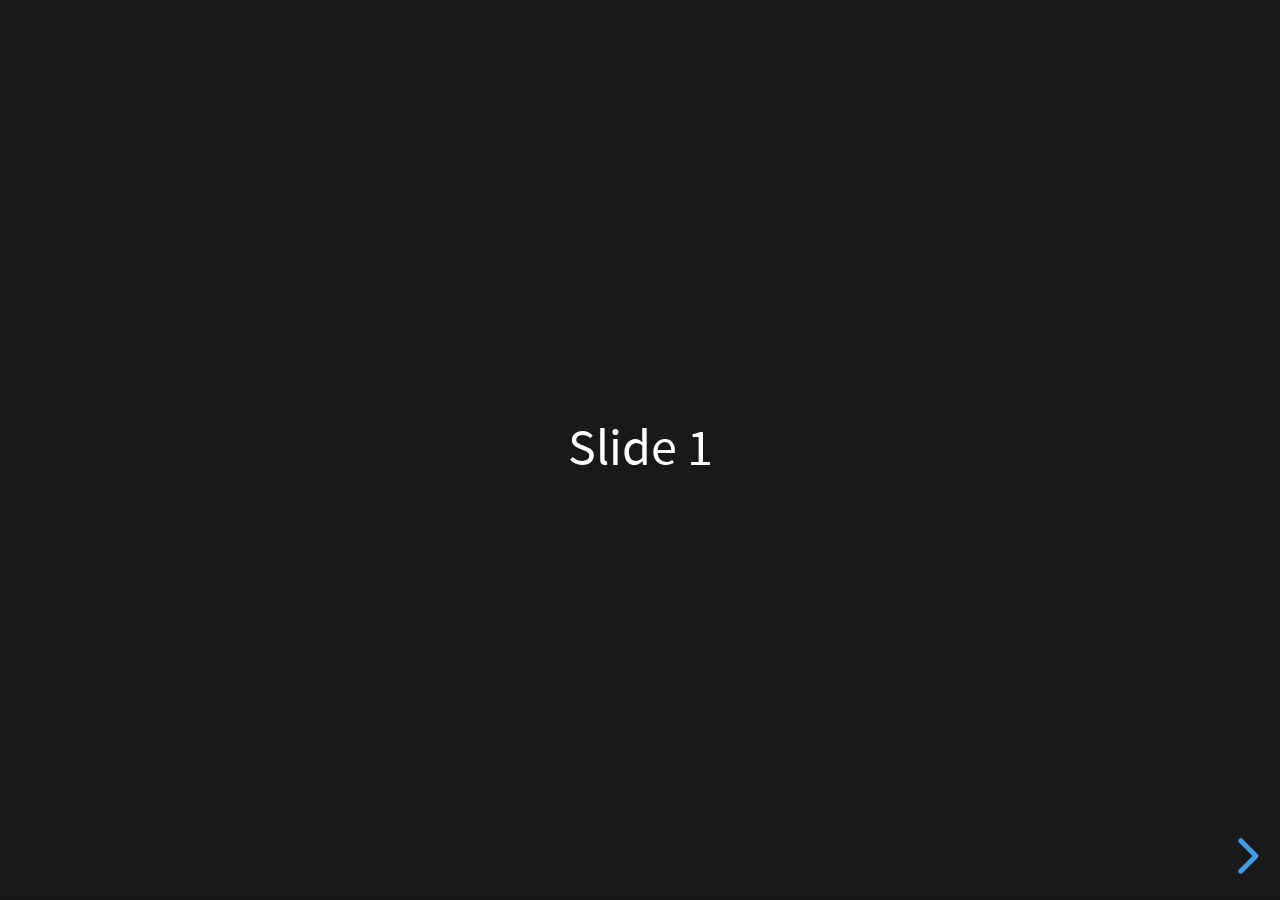
<file: index.html>
<!doctype html>
<html>
	<head>
		<meta charset="utf-8">
		<meta name="viewport" content="width=device-width, initial-scale=1.0, maximum-scale=1.0, user-scalable=no">

		<title>reveal.js</title>

		<link rel="stylesheet" href="dist/reset.css">
		<link rel="stylesheet" href="dist/reveal.css">
		<link rel="stylesheet" href="dist/theme/black.css">

		<!-- Theme used for syntax highlighted code -->
		<link rel="stylesheet" href="plugin/highlight/monokai.css">
	</head>
	<body>
		<div class="reveal">
			<div class="slides">
				<section>Slide 1</section>
				<section>Slide 2</section>
			</div>
		</div>

		<script src="dist/reveal.js"></script>
		<script src="plugin/notes/notes.js"></script>
		<script src="plugin/markdown/markdown.js"></script>
		<script src="plugin/highlight/highlight.js"></script>
		<script>
			// More info about initialization & config:
			// - https://revealjs.com/initialization/
			// - https://revealjs.com/config/
			Reveal.initialize({
				hash: true,

				// Learn about plugins: https://revealjs.com/plugins/
				plugins: [ RevealMarkdown, RevealHighlight, RevealNotes ]
			});
		</script>
	</body>
</html>
</file>
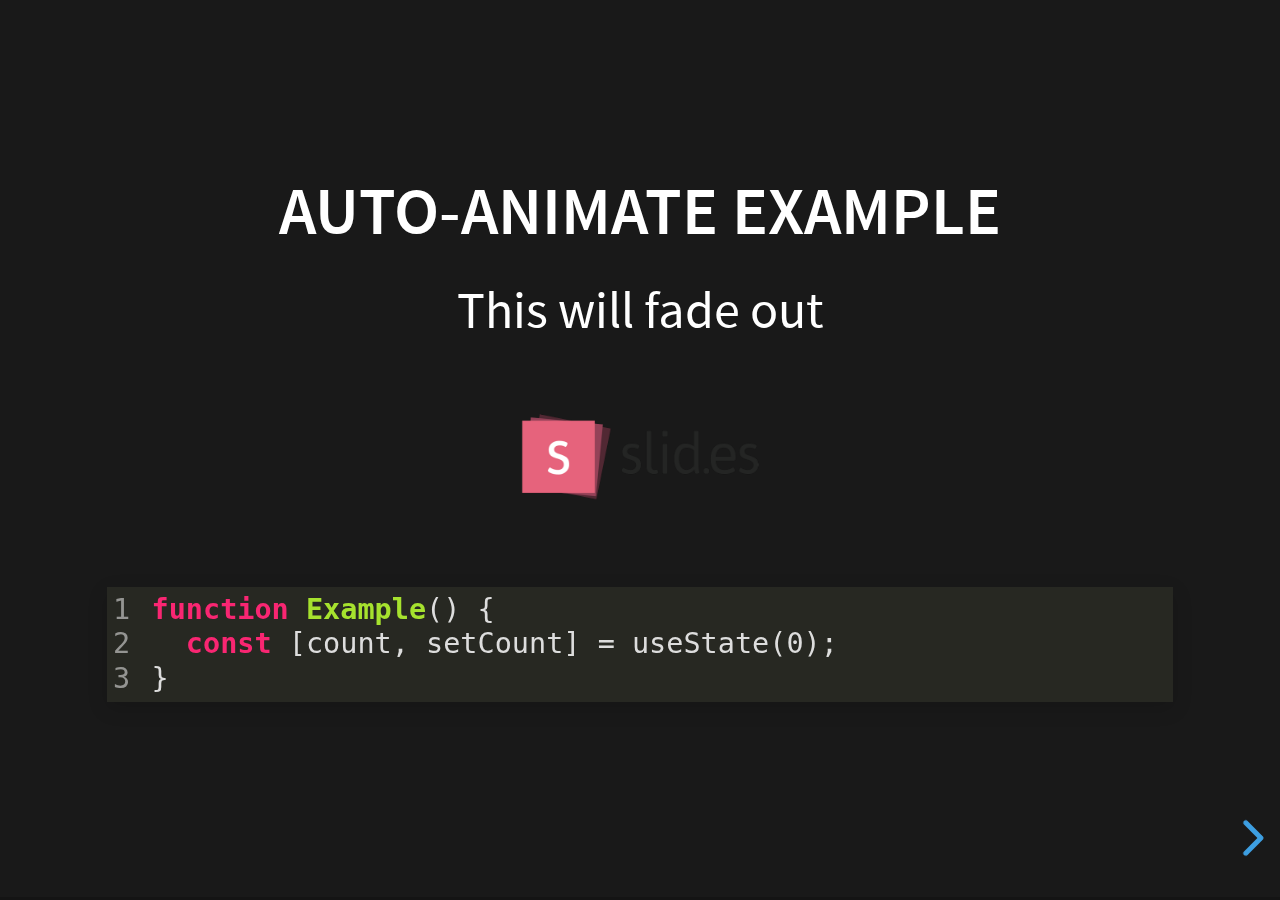
<file: examples/auto-animate.html>
<!doctype html>
<html lang="en">

	<head>
		<meta charset="utf-8">

		<title>reveal.js - Auto Animate</title>

		<meta name="viewport" content="width=device-width, initial-scale=1.0, maximum-scale=1.0, user-scalable=no">

		<link rel="stylesheet" href="../dist/reveal.css">
		<link rel="stylesheet" href="../dist/theme/black.css" id="theme">
		<link rel="stylesheet" href="../plugin/highlight/monokai.css">
	</head>

	<body>

		<div class="reveal">

			<div class="slides">
				<section data-auto-animate data-auto-animate-unmatched="fade">
					<h3>Auto-Animate Example</h3>
					<p>This will fade out</p>
					<img src="assets/image1.png" style="height: 100px;">
					<pre data-id="code"><code data-line-numbers class="hljs" data-trim>
						function Example() {
						  const [count, setCount] = useState(0);
						}
					</code></pre>
				</section>
				<section data-auto-animate data-auto-animate-unmatched="fade">
					<h3>Auto-Animate Example</h3>
					<p style="opacity: 0.2; margin-top: 100px;">This will fade out</p>
					<p>This element is unmatched</p>
					<img src="assets/image1.png" style="height: 150px;">
					<pre data-id="code"><code data-line-numbers class="hljs" data-trim>
						function Example() {
						  New line!
						  const [count, setCount] = useState(0);
						}
					</code></pre>
				</section>

				<section data-auto-animate>
					<p data-id="text-props" style="background: #555; line-height: 1em; letter-spacing: 0em;">Line Height & Letter Spacing</p>
				</section>
				<section data-auto-animate>
					<p data-id="text-props" style="background: #555; line-height: 3em; letter-spacing: 0.2em;">Line Height & Letter Spacing</p>
				</section>

				<section>
					<section data-auto-animate>
						<pre data-id="code"><code data-line-numbers class="hljs" data-trim>
							import React, { useState } from 'react';

							function Example() {
							  const [count, setCount] = useState(0);

							  return (
							    ...
							  );
							}
						</code></pre>
					</section>
					<section data-auto-animate>
						<pre data-id="code"><code data-line-numbers class="hljs" data-trim>
							function Example() {
							  const [count, setCount] = useState(0);

							  return (
							    &lt;div&gt;
							      &lt;p&gt;You clicked {count} times&lt;/p&gt;
							      &lt;button onClick={() =&gt; setCount(count + 1)}&gt;
							        Click me
							      &lt;/button&gt;
							    &lt;/div&gt;
							  );
							}
						</code></pre>
					</section>
					<section data-auto-animate>
						<pre data-id="code"><code data-line-numbers class="hljs" data-trim>
							function Example() {
							  // A comment!
							  const [count, setCount] = useState(0);

							  return (
							    &lt;div&gt;
							      &lt;p&gt;You clicked {count} times&lt;/p&gt;
							      &lt;button onClick={() =&gt; setCount(count + 1)}&gt;
							        Click me
							      &lt;/button&gt;
							    &lt;/div&gt;
							  );
							}
						</code></pre>
					</section>
				</section>

				<section>
					<section data-auto-animate>
						<h3>Swapping list items</h3>
						<ul>
							<li>One</li>
							<li>Two</li>
							<li>Three</li>
						</ul>
					</section>
					<section data-auto-animate>
						<h3>Swapping list items</h3>
						<ul>
							<li>Two</li>
							<li>One</li>
							<li>Three</li>
						</ul>
					</section>
					<section data-auto-animate>
						<h3>Swapping list items</h3>
						<ul>
							<li>Two</li>
							<li>Three</li>
							<li>One</li>
						</ul>
					</section>
				</section>

				<section data-auto-animate style="height: 600px">
					<h3 style="opacity: 0.3; font-size: 18px;">SLIDE 1</h2>
					<h2 data-id="title" style="margin-top: 260px;">Animate Anything</h2>
					<div data-id="1" style="background: white; position: absolute; top: 150px; left: 16%; width: 60px; height: 60px;"></div>
					<div data-id="2" style="background: white; position: absolute; top: 150px; left: 36%; width: 60px; height: 60px;"></div>
					<div data-id="3" style="background: white; position: absolute; top: 150px; left: 56%; width: 60px; height: 60px;"></div>
					<div data-id="4" style="background: white; position: absolute; top: 150px; left: 76%; width: 60px; height: 60px;"></div>
				</section>
				<section data-auto-animate style="height: 600px">
					<h3 style="opacity: 0.3; font-size: 18px;">SLIDE 2</h2>
					<h2 data-id="title" style="margin-top: 500px">With Auto Animate</h2>
					<div data-id="1" style="background: cyan; position: absolute; bottom: 190px; left: 16%; width: 60px; height: 60px;"></div>
					<div data-id="2" style="background: magenta; position: absolute; bottom: 190px; left: 36%; width: 60px; height: 160px;"></div>
					<div data-id="3" style="background: yellow; position: absolute; bottom: 190px; left: 56%; width: 60px; height: 260px;"></div>
					<div data-id="4" style="background: red; position: absolute; bottom: 190px; left: 76%; width: 60px; height: 360px;"></div>
				</section>
				<section data-auto-animate style="height: 600px">
					<h3 style="opacity: 0.3; font-size: 18px;">SLIDE 3</h2>
					<h2 data-id="title" style="margin-top: 500px; opacity: 0;">With Auto Animate</h2>
					<div data-id="1" style="background: cyan; position: absolute; top: 50%; left: 50%; width: 400px; height: 400px; margin: -200px 0 0 -200px; border-radius: 400px;"></div>
					<div data-id="2" style="background: magenta; position: absolute; top: 50%; left: 50%; width: 300px; height: 300px; margin: -150px 0 0 -150px; border-radius: 400px;"></div>
					<div data-id="3" style="background: yellow; position: absolute; top: 50%; left: 50%; width: 200px; height: 200px; margin: -100px 0 0 -100px; border-radius: 400px;"></div>
					<div data-id="4" style="background: red; position: absolute; top: 50%; left: 50%; width: 100px; height: 100px; margin: -50px 0 0 -50px; border-radius: 400px;"></div>
				</section>
				<section data-auto-animate style="height: 600px">
					<h3 style="opacity: 0.3; font-size: 18px;">SLIDE 3</h2>
					<h2 data-id="title" style="margin-top: 500px; opacity: 0;">With Auto Animate</h2>
					<div data-id="1" style="background: red; position: absolute; top: 250px; left: 16%; width: 60px; height: 60px;"></div>
					<div data-id="2" style="background: yellow; position: absolute; top: 250px; left: 36%; width: 60px; height: 60px;"></div>
					<div data-id="3" style="background: magenta; position: absolute; top: 250px; left: 56%; width: 60px; height: 60px;"></div>
					<div data-id="4" style="background: cyan; position: absolute; top: 250px; left: 76%; width: 60px; height: 60px;"></div>
				</section>

				<section data-auto-animate data-auto-animate-id="a">
					<h2>data-auto-animate-id="a"</h2>
					<h3>A1</h3>
				</section>
				<section data-auto-animate data-auto-animate-id="a">
					<h2>data-auto-animate-id="a"</h2>
					<h3>A1</h3>
					<h3>A2</h3>
				</section>
				<section data-auto-animate data-auto-animate-id="b">
					<h2>data-auto-animate-id="b"</h2>
					<h3>B1</h3>
				</section>
				<section data-auto-animate data-auto-animate-id="b">
					<h2>data-auto-animate-id="b"</h2>
					<h3>B1</h3>
					<h3>B2</h3>
				</section>

			</div>

		</div>

		<script src="../dist/reveal.js"></script>
		<script src="../plugin/highlight/highlight.js"></script>
		<script>
			Reveal.initialize({
				center: true,
				hash: true,
				plugins: [ RevealHighlight ]
			});
		</script>

	</body>
</html>
</file>
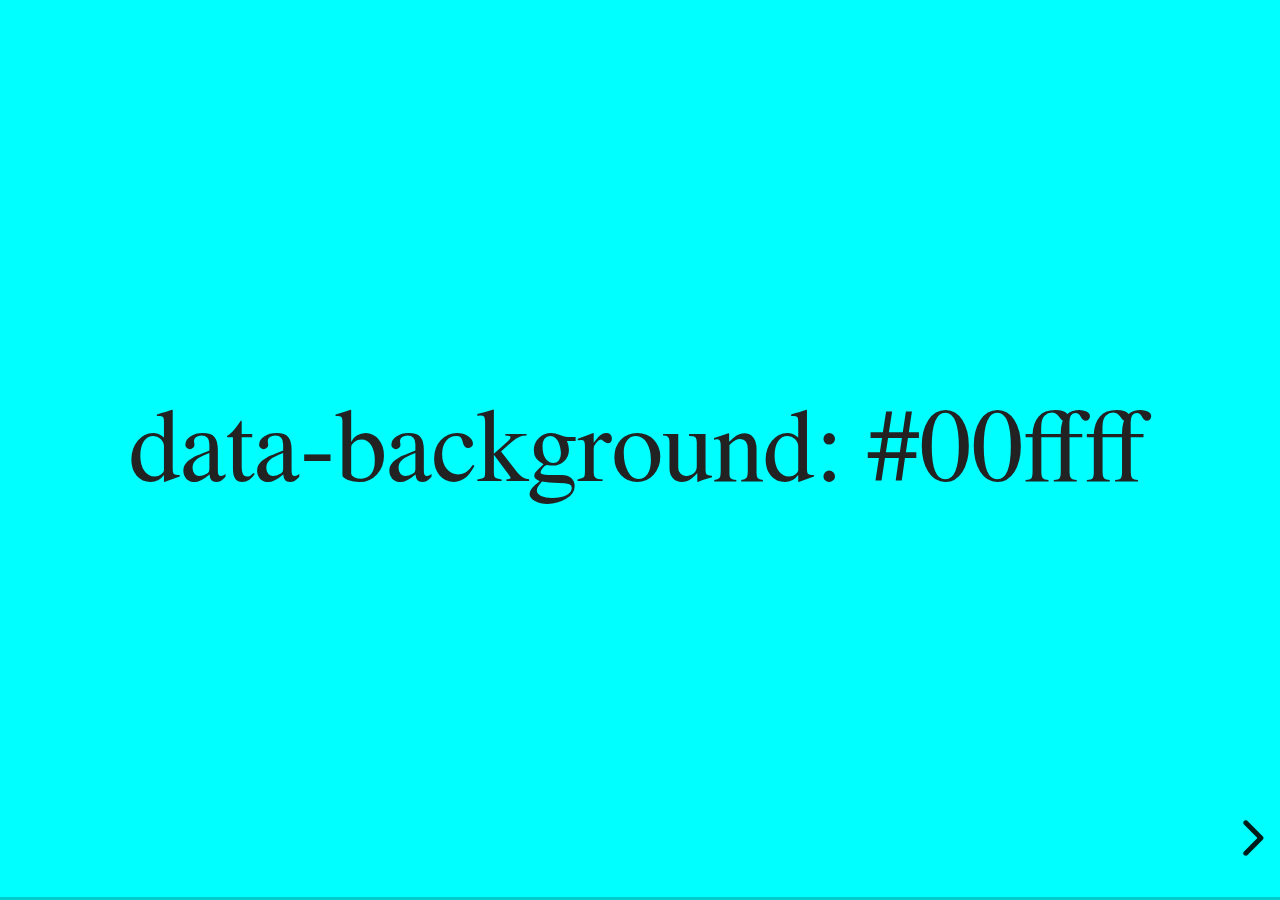
<file: examples/backgrounds.html>
<!doctype html>
<html lang="en">

	<head>
		<meta charset="utf-8">

		<title>reveal.js - Slide Backgrounds</title>

		<meta name="viewport" content="width=device-width, initial-scale=1.0, maximum-scale=1.0, user-scalable=no">

		<link rel="stylesheet" href="../dist/reveal.css">
		<link rel="stylesheet" href="../dist/theme/serif.css" id="theme">
		<style type="text/css" media="screen">
			.slides section.has-dark-background,
			.slides section.has-dark-background h2 {
				color: #fff;
			}
			.slides section.has-light-background,
			.slides section.has-light-background h2 {
				color: #222;
			}
		</style>
	</head>

	<body>

		<div class="reveal">

			<div class="slides">

				<section data-background="#00ffff">
					<h2>data-background: #00ffff</h2>
				</section>

				<section data-background="#bb00bb">
					<h2>data-background: #bb00bb</h2>
				</section>

				<section data-background-color="lightblue">
					<h2>data-background: lightblue</h2>
				</section>

				<section>
					<section data-background="#ff0000">
						<h2>data-background: #ff0000</h2>
					</section>
					<section data-background="rgba(0, 0, 0, 0.2)">
						<h2>data-background: rgba(0, 0, 0, 0.2)</h2>
					</section>
					<section data-background="salmon">
						<h2>data-background: salmon</h2>
					</section>
				</section>

				<section data-background="rgba(0, 100, 100, 0.2)">
					<section>
						<h2>Background applied to stack</h2>
					</section>
					<section>
						<h2>Background applied to stack</h2>
					</section>
					<section data-background="rgb(66, 66, 66)">
						<h2>Background applied to slide inside of stack</h2>
					</section>
				</section>

				<section data-background-transition="slide" data-background="assets/image1.png">
					<h2>Background image</h2>
				</section>

				<section>
					<section data-background-transition="slide" data-background="assets/image1.png">
						<h2>Background image</h2>
					</section>
					<section data-background-transition="slide" data-background="assets/image1.png">
						<h2>Background image</h2>
					</section>
				</section>

				<section data-background="assets/image2.png" data-background-size="100px" data-background-repeat="repeat" data-background-color="#111">
					<h2>Background image</h2>
					<pre>data-background-size="100px" data-background-repeat="repeat" data-background-color="#111"</pre>
				</section>

				<section data-background="#888888">
					<h2>Same background twice (1/2)</h2>
				</section>
				<section data-background="#888888">
					<h2>Same background twice (2/2)</h2>
				</section>

				<section data-background-video="https://s3.amazonaws.com/static.slid.es/site/homepage/v1/homepage-video-editor.mp4,https://s3.amazonaws.com/static.slid.es/site/homepage/v1/homepage-video-editor.webm">
					<h2>Video background</h2>
				</section>

				<section data-background-iframe="https://slides.com/news/make-better-presentations/embed?style=hidden&autoSlide=4000">
					<h2>Iframe background</h2>
				</section>

				<section>
					<section data-background="#417203">
						<h2>Same background twice vertical (1/2)</h2>
					</section>
					<section data-background="#417203">
						<h2>Same background twice vertical (2/2)</h2>
					</section>
				</section>

				<section data-background="#934f4d">
					<h2>Same background from horizontal to vertical (1/3)</h2>
				</section>
				<section>
					<section data-background="#934f4d">
						<h2>Same background from horizontal to vertical (2/3)</h2>
					</section>
					<section data-background="#934f4d">
						<h2>Same background from horizontal to vertical (3/3)</h2>
					</section>
				</section>

			</div>

		</div>

		<script src="../dist/reveal.js"></script>
		<script>

			// Full list of configuration options:
			// https://revealjs.revealjs.com/config/
			Reveal.initialize({
				center: true,

				transition: 'linear',
				// transitionSpeed: 'slow',
				// backgroundTransition: 'slide'
			});

		</script>

	</body>
</html>
</file>
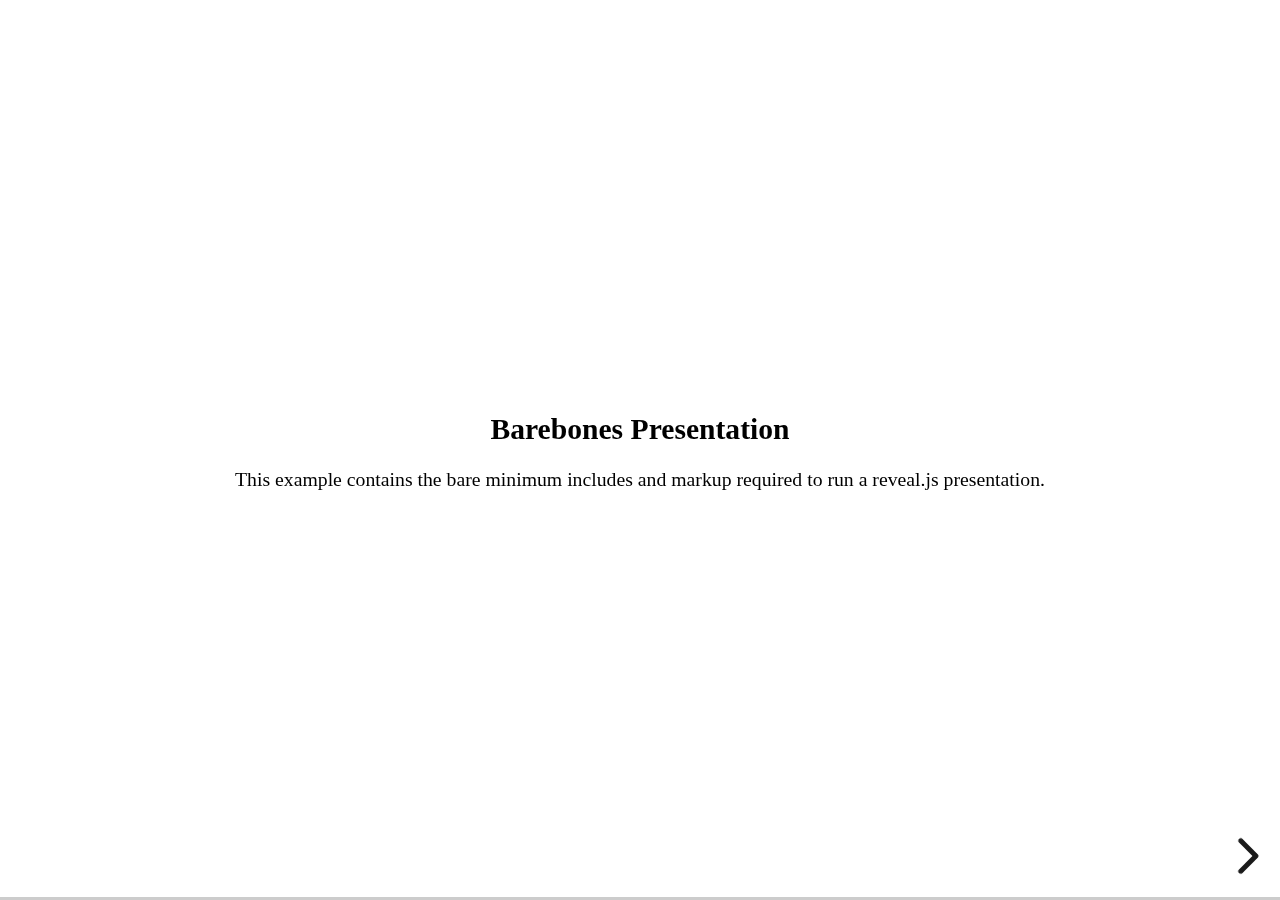
<file: examples/barebones.html>
<!doctype html>
<html lang="en">
	<head>
		<meta charset="utf-8">
		<title>reveal.js - Barebones</title>
		<link rel="stylesheet" href="../dist/reveal.css">
	</head>
	<body>

		<div class="reveal">
			<div class="slides">

				<section>
					<h2>Barebones Presentation</h2>
					<p>This example contains the bare minimum includes and markup required to run a reveal.js presentation.</p>
				</section>

				<section>
					<h2>No Theme</h2>
					<p>There's no theme included, so it will fall back on browser defaults.</p>
				</section>

			</div>
		</div>

		<script src="../dist/reveal.js"></script>
		<script>
			Reveal.initialize();
		</script>

	</body>
</html>
</file>
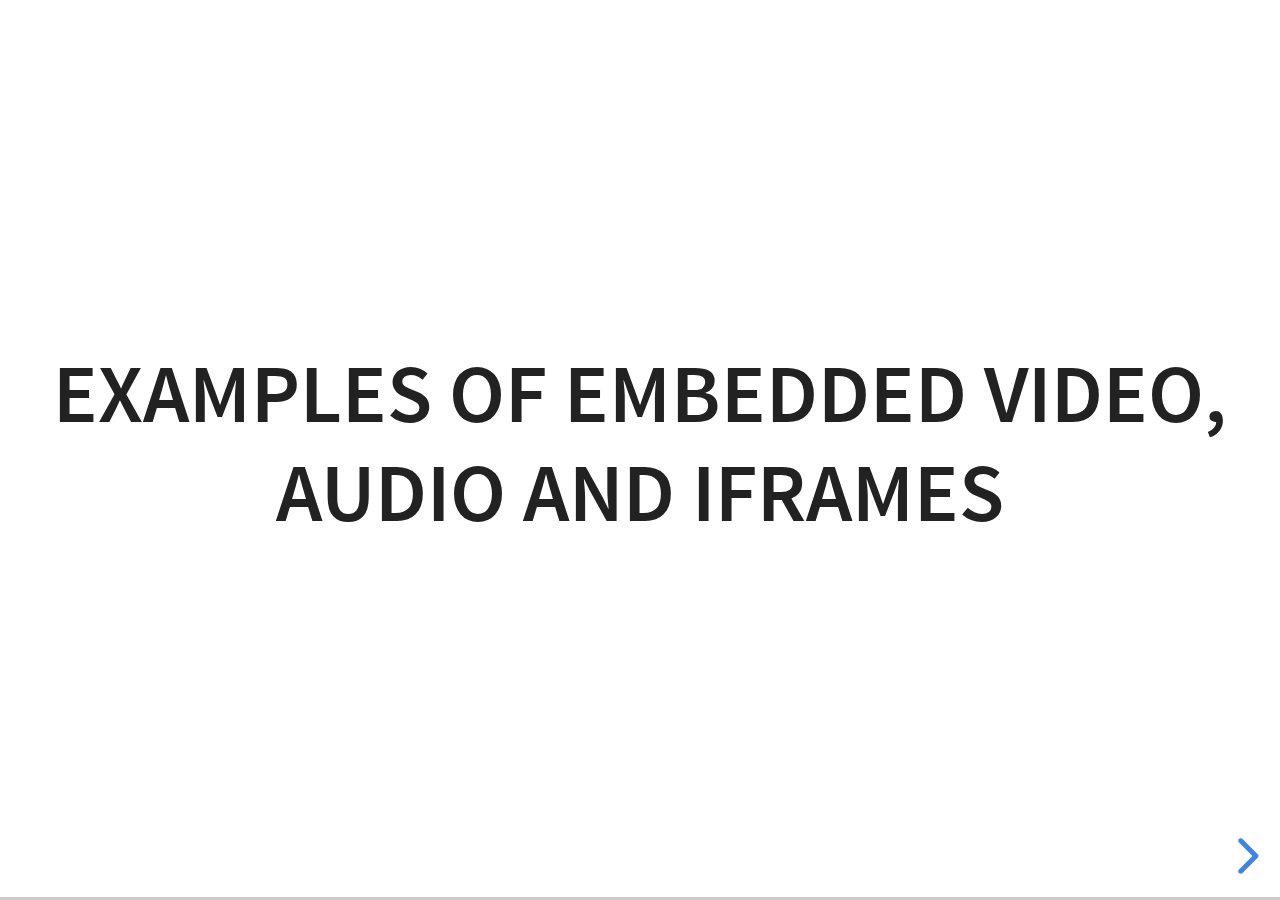
<file: examples/media.html>
<!doctype html>
<html lang="en">

	<head>
		<meta charset="utf-8">

		<title>reveal.js - Video, Audio and Iframes</title>

		<meta name="viewport" content="width=device-width, initial-scale=1.0, maximum-scale=1.0, user-scalable=no">

		<link rel="stylesheet" href="../dist/reveal.css">
		<link rel="stylesheet" href="../dist/theme/white.css" id="theme">
	</head>

	<body>

		<div class="reveal">

			<div class="slides">

				<section>
					<h2>Examples of embedded Video, Audio and Iframes</h2>
				</section>

				<section>
					<h2>Iframe</h2>
					<iframe data-autoplay width="700" height="540" src="https://slides.com/news/auto-animate/embed" frameborder="0"></iframe>
				</section>

				<section data-background-iframe="https://www.youtube.com/embed/h1_nyI3z8gI" data-background-interactive>
					<h2 style="color: #fff;">Iframe Background</h2>
				</section>

				<section>
					<h2>Video</h2>
					<video src="http://clips.vorwaerts-gmbh.de/big_buck_bunny.mp4" data-autoplay></video>
				</section>

				<section data-background-video="http://clips.vorwaerts-gmbh.de/big_buck_bunny.mp4">
					<h2>Background Video</h2>
				</section>

				<section>
					<h2>Auto-playing audio</h2>
					<audio src="assets/beeping.wav" data-autoplay></audio>
				</section>

				<section>
					<h2>Audio inside slide fragments</h2>
					<div class="fragment">
						Beep 1
						<audio src="assets/beeping.wav" data-autoplay></audio>
					</div>
					<div class="fragment">
						Beep 2
						<audio src="assets/beeping.wav" data-autoplay></audio>
					</div>
				</section>

				<section>
					<h2>Audio with controls</h2>
					<audio src="assets/beeping.wav" controls></audio>
				</section>

			</div>

		</div>

		<script src="../dist/reveal.js"></script>
		<script>
			Reveal.initialize({hash: true});
		</script>

	</body>
</html>
</file>
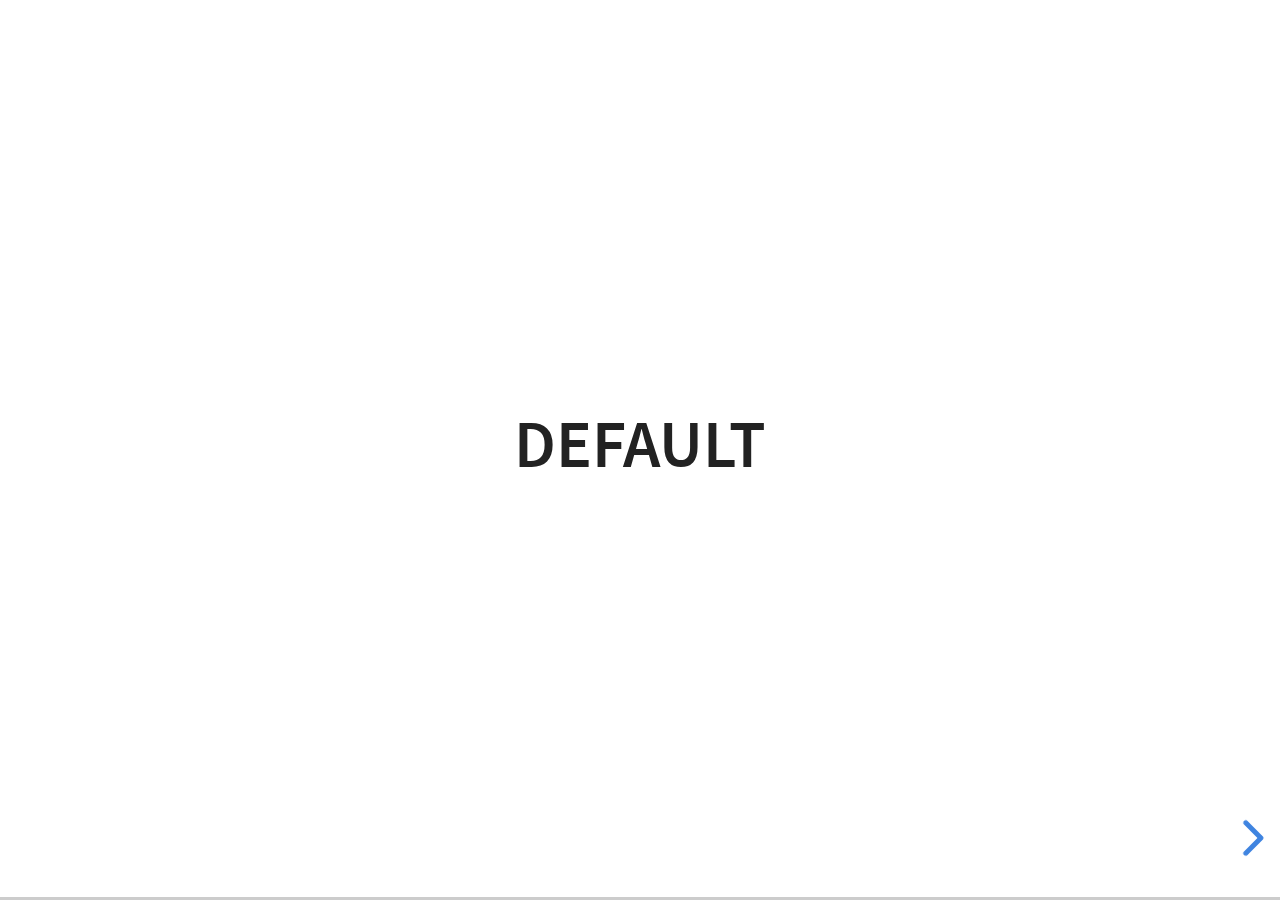
<file: examples/transitions.html>
<!doctype html>
<html lang="en">

	<head>
		<meta charset="utf-8">

		<title>reveal.js - Slide Transitions</title>

		<link rel="stylesheet" href="../dist/reveal.css">
		<link rel="stylesheet" href="../dist/theme/white.css" id="theme">
		<style type="text/css" media="screen">
			.slides section.has-dark-background,
			.slides section.has-dark-background h3 {
				color: #fff;
			}
			.slides section.has-light-background,
			.slides section.has-light-background h3 {
				color: #222;
			}
		</style>
	</head>

	<body>

		<div class="reveal">

			<div class="slides">

				<section>
					<h3>Default</h3>
				</section>

				<section>
					<h3>Default</h3>
				</section>

				<section data-transition="zoom">
					<h3>data-transition: zoom</h3>
				</section>

				<section data-transition="zoom-in fade-out">
					<h3>data-transition: zoom-in fade-out</h3>
				</section>

				<section>
					<h3>Default</h3>
				</section>

				<section data-transition="convex">
					<h3>data-transition: convex</h3>
				</section>

				<section data-transition="convex-in concave-out">
					<h3>data-transition: convex-in concave-out</h3>
				</section>

				<section>
					<section data-transition="zoom">
						<h3>Default</h3>
					</section>
					<section data-transition="concave">
						<h3>data-transition: concave</h3>
					</section>
					<section data-transition="convex-in fade-out">
						<h3>data-transition: convex-in fade-out</h3>
					</section>
					<section>
						<h3>Default</h3>
					</section>
				</section>

				<section data-transition="none">
					<h3>data-transition: none</h3>
				</section>

				<section>
					<h3>Default</h3>
				</section>

			</div>

		</div>

		<script src="../dist/reveal.js"></script>
		<script>
			Reveal.initialize({
				center: true,
				history: true,

				// transition: 'slide',
				// transitionSpeed: 'slow',
				// backgroundTransition: 'slide'
			});
		</script>

	</body>
</html>
</file>
<file: dist/reveal.css>
/*!
* reveal.js 4.1.1
* https://revealjs.com
* MIT licensed
*
* Copyright (C) 2020 Hakim El Hattab, https://hakim.se
*/
.reveal .r-stretch,.reveal .stretch{max-width:none;max-height:none}.reveal pre.r-stretch code,.reveal pre.stretch code{height:100%;max-height:100%;box-sizing:border-box}.reveal .r-fit-text{display:inline-block;white-space:nowrap}.reveal .r-stack{display:grid}.reveal .r-stack>*{grid-area:1/1;margin:auto}.reveal .r-hstack,.reveal .r-vstack{display:flex}.reveal .r-hstack img,.reveal .r-hstack video,.reveal .r-vstack img,.reveal .r-vstack video{min-width:0;min-height:0;-o-object-fit:contain;object-fit:contain}.reveal .r-vstack{flex-direction:column;align-items:center;justify-content:center}.reveal .r-hstack{flex-direction:row;align-items:center;justify-content:center}.reveal .items-stretch{align-items:stretch}.reveal .items-start{align-items:flex-start}.reveal .items-center{align-items:center}.reveal .items-end{align-items:flex-end}.reveal .justify-between{justify-content:space-between}.reveal .justify-around{justify-content:space-around}.reveal .justify-start{justify-content:flex-start}.reveal .justify-center{justify-content:center}.reveal .justify-end{justify-content:flex-end}html.reveal-full-page{width:100%;height:100%;height:100vh;height:calc(var(--vh,1vh) * 100);overflow:hidden}.reveal-viewport{height:100%;overflow:hidden;position:relative;line-height:1;margin:0;background-color:#fff;color:#000}.reveal .slides section .fragment{opacity:0;visibility:hidden;transition:all .2s ease;will-change:opacity}.reveal .slides section .fragment.visible{opacity:1;visibility:inherit}.reveal .slides section .fragment.disabled{transition:none}.reveal .slides section .fragment.grow{opacity:1;visibility:inherit}.reveal .slides section .fragment.grow.visible{transform:scale(1.3)}.reveal .slides section .fragment.shrink{opacity:1;visibility:inherit}.reveal .slides section .fragment.shrink.visible{transform:scale(.7)}.reveal .slides section .fragment.zoom-in{transform:scale(.1)}.reveal .slides section .fragment.zoom-in.visible{transform:none}.reveal .slides section .fragment.fade-out{opacity:1;visibility:inherit}.reveal .slides section .fragment.fade-out.visible{opacity:0;visibility:hidden}.reveal .slides section .fragment.semi-fade-out{opacity:1;visibility:inherit}.reveal .slides section .fragment.semi-fade-out.visible{opacity:.5;visibility:inherit}.reveal .slides section .fragment.strike{opacity:1;visibility:inherit}.reveal .slides section .fragment.strike.visible{text-decoration:line-through}.reveal .slides section .fragment.fade-up{transform:translate(0,40px)}.reveal .slides section .fragment.fade-up.visible{transform:translate(0,0)}.reveal .slides section .fragment.fade-down{transform:translate(0,-40px)}.reveal .slides section .fragment.fade-down.visible{transform:translate(0,0)}.reveal .slides section .fragment.fade-right{transform:translate(-40px,0)}.reveal .slides section .fragment.fade-right.visible{transform:translate(0,0)}.reveal .slides section .fragment.fade-left{transform:translate(40px,0)}.reveal .slides section .fragment.fade-left.visible{transform:translate(0,0)}.reveal .slides section .fragment.current-visible,.reveal .slides section .fragment.fade-in-then-out{opacity:0;visibility:hidden}.reveal .slides section .fragment.current-visible.current-fragment,.reveal .slides section .fragment.fade-in-then-out.current-fragment{opacity:1;visibility:inherit}.reveal .slides section .fragment.fade-in-then-semi-out{opacity:0;visibility:hidden}.reveal .slides section .fragment.fade-in-then-semi-out.visible{opacity:.5;visibility:inherit}.reveal .slides section .fragment.fade-in-then-semi-out.current-fragment{opacity:1;visibility:inherit}.reveal .slides section .fragment.highlight-blue,.reveal .slides section .fragment.highlight-current-blue,.reveal .slides section .fragment.highlight-current-green,.reveal .slides section .fragment.highlight-current-red,.reveal .slides section .fragment.highlight-green,.reveal .slides section .fragment.highlight-red{opacity:1;visibility:inherit}.reveal .slides section .fragment.highlight-red.visible{color:#ff2c2d}.reveal .slides section .fragment.highlight-green.visible{color:#17ff2e}.reveal .slides section .fragment.highlight-blue.visible{color:#1b91ff}.reveal .slides section .fragment.highlight-current-red.current-fragment{color:#ff2c2d}.reveal .slides section .fragment.highlight-current-green.current-fragment{color:#17ff2e}.reveal .slides section .fragment.highlight-current-blue.current-fragment{color:#1b91ff}.reveal:after{content:"";font-style:italic}.reveal iframe{z-index:1}.reveal a{position:relative}@keyframes bounce-right{0%,10%,25%,40%,50%{transform:translateX(0)}20%{transform:translateX(10px)}30%{transform:translateX(-5px)}}@keyframes bounce-left{0%,10%,25%,40%,50%{transform:translateX(0)}20%{transform:translateX(-10px)}30%{transform:translateX(5px)}}@keyframes bounce-down{0%,10%,25%,40%,50%{transform:translateY(0)}20%{transform:translateY(10px)}30%{transform:translateY(-5px)}}.reveal .controls{display:none;position:absolute;top:auto;bottom:12px;right:12px;left:auto;z-index:11;color:#000;pointer-events:none;font-size:10px}.reveal .controls button{position:absolute;padding:0;background-color:transparent;border:0;outline:0;cursor:pointer;color:currentColor;transform:scale(.9999);transition:color .2s ease,opacity .2s ease,transform .2s ease;z-index:2;pointer-events:auto;font-size:inherit;visibility:hidden;opacity:0;-webkit-appearance:none;-webkit-tap-highlight-color:transparent}.reveal .controls .controls-arrow:after,.reveal .controls .controls-arrow:before{content:"";position:absolute;top:0;left:0;width:2.6em;height:.5em;border-radius:.25em;background-color:currentColor;transition:all .15s ease,background-color .8s ease;transform-origin:.2em 50%;will-change:transform}.reveal .controls .controls-arrow{position:relative;width:3.6em;height:3.6em}.reveal .controls .controls-arrow:before{transform:translateX(.5em) translateY(1.55em) rotate(45deg)}.reveal .controls .controls-arrow:after{transform:translateX(.5em) translateY(1.55em) rotate(-45deg)}.reveal .controls .controls-arrow:hover:before{transform:translateX(.5em) translateY(1.55em) rotate(40deg)}.reveal .controls .controls-arrow:hover:after{transform:translateX(.5em) translateY(1.55em) rotate(-40deg)}.reveal .controls .controls-arrow:active:before{transform:translateX(.5em) translateY(1.55em) rotate(36deg)}.reveal .controls .controls-arrow:active:after{transform:translateX(.5em) translateY(1.55em) rotate(-36deg)}.reveal .controls .navigate-left{right:6.4em;bottom:3.2em;transform:translateX(-10px)}.reveal .controls .navigate-left.highlight{animation:bounce-left 2s 50 both ease-out}.reveal .controls .navigate-right{right:0;bottom:3.2em;transform:translateX(10px)}.reveal .controls .navigate-right .controls-arrow{transform:rotate(180deg)}.reveal .controls .navigate-right.highlight{animation:bounce-right 2s 50 both ease-out}.reveal .controls .navigate-up{right:3.2em;bottom:6.4em;transform:translateY(-10px)}.reveal .controls .navigate-up .controls-arrow{transform:rotate(90deg)}.reveal .controls .navigate-down{right:3.2em;bottom:-1.4em;padding-bottom:1.4em;transform:translateY(10px)}.reveal .controls .navigate-down .controls-arrow{transform:rotate(-90deg)}.reveal .controls .navigate-down.highlight{animation:bounce-down 2s 50 both ease-out}.reveal .controls[data-controls-back-arrows=faded] .navigate-up.enabled{opacity:.3}.reveal .controls[data-controls-back-arrows=faded] .navigate-up.enabled:hover{opacity:1}.reveal .controls[data-controls-back-arrows=hidden] .navigate-up.enabled{opacity:0;visibility:hidden}.reveal .controls .enabled{visibility:visible;opacity:.9;cursor:pointer;transform:none}.reveal .controls .enabled.fragmented{opacity:.5}.reveal .controls .enabled.fragmented:hover,.reveal .controls .enabled:hover{opacity:1}.reveal:not(.rtl) .controls[data-controls-back-arrows=faded] .navigate-left.enabled{opacity:.3}.reveal:not(.rtl) .controls[data-controls-back-arrows=faded] .navigate-left.enabled:hover{opacity:1}.reveal:not(.rtl) .controls[data-controls-back-arrows=hidden] .navigate-left.enabled{opacity:0;visibility:hidden}.reveal.rtl .controls[data-controls-back-arrows=faded] .navigate-right.enabled{opacity:.3}.reveal.rtl .controls[data-controls-back-arrows=faded] .navigate-right.enabled:hover{opacity:1}.reveal.rtl .controls[data-controls-back-arrows=hidden] .navigate-right.enabled{opacity:0;visibility:hidden}.reveal[data-navigation-mode=linear].has-horizontal-slides .navigate-down,.reveal[data-navigation-mode=linear].has-horizontal-slides .navigate-up{display:none}.reveal:not(.has-vertical-slides) .controls .navigate-left,.reveal[data-navigation-mode=linear].has-horizontal-slides .navigate-left{bottom:1.4em;right:5.5em}.reveal:not(.has-vertical-slides) .controls .navigate-right,.reveal[data-navigation-mode=linear].has-horizontal-slides .navigate-right{bottom:1.4em;right:.5em}.reveal:not(.has-horizontal-slides) .controls .navigate-up{right:1.4em;bottom:5em}.reveal:not(.has-horizontal-slides) .controls .navigate-down{right:1.4em;bottom:.5em}.reveal.has-dark-background .controls{color:#fff}.reveal.has-light-background .controls{color:#000}.reveal.no-hover .controls .controls-arrow:active:before,.reveal.no-hover .controls .controls-arrow:hover:before{transform:translateX(.5em) translateY(1.55em) rotate(45deg)}.reveal.no-hover .controls .controls-arrow:active:after,.reveal.no-hover .controls .controls-arrow:hover:after{transform:translateX(.5em) translateY(1.55em) rotate(-45deg)}@media screen and (min-width:500px){.reveal .controls[data-controls-layout=edges]{top:0;right:0;bottom:0;left:0}.reveal .controls[data-controls-layout=edges] .navigate-down,.reveal .controls[data-controls-layout=edges] .navigate-left,.reveal .controls[data-controls-layout=edges] .navigate-right,.reveal .controls[data-controls-layout=edges] .navigate-up{bottom:auto;right:auto}.reveal .controls[data-controls-layout=edges] .navigate-left{top:50%;left:.8em;margin-top:-1.8em}.reveal .controls[data-controls-layout=edges] .navigate-right{top:50%;right:.8em;margin-top:-1.8em}.reveal .controls[data-controls-layout=edges] .navigate-up{top:.8em;left:50%;margin-left:-1.8em}.reveal .controls[data-controls-layout=edges] .navigate-down{bottom:-.3em;left:50%;margin-left:-1.8em}}.reveal .progress{position:absolute;display:none;height:3px;width:100%;bottom:0;left:0;z-index:10;background-color:rgba(0,0,0,.2);color:#fff}.reveal .progress:after{content:"";display:block;position:absolute;height:10px;width:100%;top:-10px}.reveal .progress span{display:block;height:100%;width:100%;background-color:currentColor;transition:transform .8s cubic-bezier(.26,.86,.44,.985);transform-origin:0 0;transform:scaleX(0)}.reveal .slide-number{position:absolute;display:block;right:8px;bottom:8px;z-index:31;font-family:Helvetica,sans-serif;font-size:12px;line-height:1;color:#fff;background-color:rgba(0,0,0,.4);padding:5px}.reveal .slide-number a{color:currentColor}.reveal .slide-number-delimiter{margin:0 3px}.reveal{position:relative;width:100%;height:100%;overflow:hidden;touch-action:pinch-zoom}.reveal.embedded{touch-action:pan-y}.reveal .slides{position:absolute;width:100%;height:100%;top:0;right:0;bottom:0;left:0;margin:auto;pointer-events:none;overflow:visible;z-index:1;text-align:center;perspective:600px;perspective-origin:50% 40%}.reveal .slides>section{perspective:600px}.reveal .slides>section,.reveal .slides>section>section{display:none;position:absolute;width:100%;pointer-events:auto;z-index:10;transform-style:flat;transition:transform-origin .8s cubic-bezier(.26,.86,.44,.985),transform .8s cubic-bezier(.26,.86,.44,.985),visibility .8s cubic-bezier(.26,.86,.44,.985),opacity .8s cubic-bezier(.26,.86,.44,.985)}.reveal[data-transition-speed=fast] .slides section{transition-duration:.4s}.reveal[data-transition-speed=slow] .slides section{transition-duration:1.2s}.reveal .slides section[data-transition-speed=fast]{transition-duration:.4s}.reveal .slides section[data-transition-speed=slow]{transition-duration:1.2s}.reveal .slides>section.stack{padding-top:0;padding-bottom:0;pointer-events:none;height:100%}.reveal .slides>section.present,.reveal .slides>section>section.present{display:block;z-index:11;opacity:1}.reveal .slides>section:empty,.reveal .slides>section>section:empty,.reveal .slides>section>section[data-background-interactive],.reveal .slides>section[data-background-interactive]{pointer-events:none}.reveal.center,.reveal.center .slides,.reveal.center .slides section{min-height:0!important}.reveal .slides>section:not(.present),.reveal .slides>section>section:not(.present){pointer-events:none}.reveal.overview .slides>section,.reveal.overview .slides>section>section{pointer-events:auto}.reveal .slides>section.future,.reveal .slides>section.past,.reveal .slides>section>section.future,.reveal .slides>section>section.past{opacity:0}.reveal.slide section{-webkit-backface-visibility:hidden;backface-visibility:hidden}.reveal .slides>section[data-transition=slide].past,.reveal .slides>section[data-transition~=slide-out].past,.reveal.slide .slides>section:not([data-transition]).past{transform:translate(-150%,0)}.reveal .slides>section[data-transition=slide].future,.reveal .slides>section[data-transition~=slide-in].future,.reveal.slide .slides>section:not([data-transition]).future{transform:translate(150%,0)}.reveal .slides>section>section[data-transition=slide].past,.reveal .slides>section>section[data-transition~=slide-out].past,.reveal.slide .slides>section>section:not([data-transition]).past{transform:translate(0,-150%)}.reveal .slides>section>section[data-transition=slide].future,.reveal .slides>section>section[data-transition~=slide-in].future,.reveal.slide .slides>section>section:not([data-transition]).future{transform:translate(0,150%)}.reveal.linear section{-webkit-backface-visibility:hidden;backface-visibility:hidden}.reveal .slides>section[data-transition=linear].past,.reveal .slides>section[data-transition~=linear-out].past,.reveal.linear .slides>section:not([data-transition]).past{transform:translate(-150%,0)}.reveal .slides>section[data-transition=linear].future,.reveal .slides>section[data-transition~=linear-in].future,.reveal.linear .slides>section:not([data-transition]).future{transform:translate(150%,0)}.reveal .slides>section>section[data-transition=linear].past,.reveal .slides>section>section[data-transition~=linear-out].past,.reveal.linear .slides>section>section:not([data-transition]).past{transform:translate(0,-150%)}.reveal .slides>section>section[data-transition=linear].future,.reveal .slides>section>section[data-transition~=linear-in].future,.reveal.linear .slides>section>section:not([data-transition]).future{transform:translate(0,150%)}.reveal .slides section[data-transition=default].stack,.reveal.default .slides section.stack{transform-style:preserve-3d}.reveal .slides>section[data-transition=default].past,.reveal .slides>section[data-transition~=default-out].past,.reveal.default .slides>section:not([data-transition]).past{transform:translate3d(-100%,0,0) rotateY(-90deg) translate3d(-100%,0,0)}.reveal .slides>section[data-transition=default].future,.reveal .slides>section[data-transition~=default-in].future,.reveal.default .slides>section:not([data-transition]).future{transform:translate3d(100%,0,0) rotateY(90deg) translate3d(100%,0,0)}.reveal .slides>section>section[data-transition=default].past,.reveal .slides>section>section[data-transition~=default-out].past,.reveal.default .slides>section>section:not([data-transition]).past{transform:translate3d(0,-300px,0) rotateX(70deg) translate3d(0,-300px,0)}.reveal .slides>section>section[data-transition=default].future,.reveal .slides>section>section[data-transition~=default-in].future,.reveal.default .slides>section>section:not([data-transition]).future{transform:translate3d(0,300px,0) rotateX(-70deg) translate3d(0,300px,0)}.reveal .slides section[data-transition=convex].stack,.reveal.convex .slides section.stack{transform-style:preserve-3d}.reveal .slides>section[data-transition=convex].past,.reveal .slides>section[data-transition~=convex-out].past,.reveal.convex .slides>section:not([data-transition]).past{transform:translate3d(-100%,0,0) rotateY(-90deg) translate3d(-100%,0,0)}.reveal .slides>section[data-transition=convex].future,.reveal .slides>section[data-transition~=convex-in].future,.reveal.convex .slides>section:not([data-transition]).future{transform:translate3d(100%,0,0) rotateY(90deg) translate3d(100%,0,0)}.reveal .slides>section>section[data-transition=convex].past,.reveal .slides>section>section[data-transition~=convex-out].past,.reveal.convex .slides>section>section:not([data-transition]).past{transform:translate3d(0,-300px,0) rotateX(70deg) translate3d(0,-300px,0)}.reveal .slides>section>section[data-transition=convex].future,.reveal .slides>section>section[data-transition~=convex-in].future,.reveal.convex .slides>section>section:not([data-transition]).future{transform:translate3d(0,300px,0) rotateX(-70deg) translate3d(0,300px,0)}.reveal .slides section[data-transition=concave].stack,.reveal.concave .slides section.stack{transform-style:preserve-3d}.reveal .slides>section[data-transition=concave].past,.reveal .slides>section[data-transition~=concave-out].past,.reveal.concave .slides>section:not([data-transition]).past{transform:translate3d(-100%,0,0) rotateY(90deg) translate3d(-100%,0,0)}.reveal .slides>section[data-transition=concave].future,.reveal .slides>section[data-transition~=concave-in].future,.reveal.concave .slides>section:not([data-transition]).future{transform:translate3d(100%,0,0) rotateY(-90deg) translate3d(100%,0,0)}.reveal .slides>section>section[data-transition=concave].past,.reveal .slides>section>section[data-transition~=concave-out].past,.reveal.concave .slides>section>section:not([data-transition]).past{transform:translate3d(0,-80%,0) rotateX(-70deg) translate3d(0,-80%,0)}.reveal .slides>section>section[data-transition=concave].future,.reveal .slides>section>section[data-transition~=concave-in].future,.reveal.concave .slides>section>section:not([data-transition]).future{transform:translate3d(0,80%,0) rotateX(70deg) translate3d(0,80%,0)}.reveal .slides section[data-transition=zoom],.reveal.zoom .slides section:not([data-transition]){transition-timing-function:ease}.reveal .slides>section[data-transition=zoom].past,.reveal .slides>section[data-transition~=zoom-out].past,.reveal.zoom .slides>section:not([data-transition]).past{visibility:hidden;transform:scale(16)}.reveal .slides>section[data-transition=zoom].future,.reveal .slides>section[data-transition~=zoom-in].future,.reveal.zoom .slides>section:not([data-transition]).future{visibility:hidden;transform:scale(.2)}.reveal .slides>section>section[data-transition=zoom].past,.reveal .slides>section>section[data-transition~=zoom-out].past,.reveal.zoom .slides>section>section:not([data-transition]).past{transform:scale(16)}.reveal .slides>section>section[data-transition=zoom].future,.reveal .slides>section>section[data-transition~=zoom-in].future,.reveal.zoom .slides>section>section:not([data-transition]).future{transform:scale(.2)}.reveal.cube .slides{perspective:1300px}.reveal.cube .slides section{padding:30px;min-height:700px;-webkit-backface-visibility:hidden;backface-visibility:hidden;box-sizing:border-box;transform-style:preserve-3d}.reveal.center.cube .slides section{min-height:0}.reveal.cube .slides section:not(.stack):before{content:"";position:absolute;display:block;width:100%;height:100%;left:0;top:0;background:rgba(0,0,0,.1);border-radius:4px;transform:translateZ(-20px)}.reveal.cube .slides section:not(.stack):after{content:"";position:absolute;display:block;width:90%;height:30px;left:5%;bottom:0;background:0 0;z-index:1;border-radius:4px;box-shadow:0 95px 25px rgba(0,0,0,.2);transform:translateZ(-90px) rotateX(65deg)}.reveal.cube .slides>section.stack{padding:0;background:0 0}.reveal.cube .slides>section.past{transform-origin:100% 0;transform:translate3d(-100%,0,0) rotateY(-90deg)}.reveal.cube .slides>section.future{transform-origin:0 0;transform:translate3d(100%,0,0) rotateY(90deg)}.reveal.cube .slides>section>section.past{transform-origin:0 100%;transform:translate3d(0,-100%,0) rotateX(90deg)}.reveal.cube .slides>section>section.future{transform-origin:0 0;transform:translate3d(0,100%,0) rotateX(-90deg)}.reveal.page .slides{perspective-origin:0 50%;perspective:3000px}.reveal.page .slides section{padding:30px;min-height:700px;box-sizing:border-box;transform-style:preserve-3d}.reveal.page .slides section.past{z-index:12}.reveal.page .slides section:not(.stack):before{content:"";position:absolute;display:block;width:100%;height:100%;left:0;top:0;background:rgba(0,0,0,.1);transform:translateZ(-20px)}.reveal.page .slides section:not(.stack):after{content:"";position:absolute;display:block;width:90%;height:30px;left:5%;bottom:0;background:0 0;z-index:1;border-radius:4px;box-shadow:0 95px 25px rgba(0,0,0,.2);-webkit-transform:translateZ(-90px) rotateX(65deg)}.reveal.page .slides>section.stack{padding:0;background:0 0}.reveal.page .slides>section.past{transform-origin:0 0;transform:translate3d(-40%,0,0) rotateY(-80deg)}.reveal.page .slides>section.future{transform-origin:100% 0;transform:translate3d(0,0,0)}.reveal.page .slides>section>section.past{transform-origin:0 0;transform:translate3d(0,-40%,0) rotateX(80deg)}.reveal.page .slides>section>section.future{transform-origin:0 100%;transform:translate3d(0,0,0)}.reveal .slides section[data-transition=fade],.reveal.fade .slides section:not([data-transition]),.reveal.fade .slides>section>section:not([data-transition]){transform:none;transition:opacity .5s}.reveal.fade.overview .slides section,.reveal.fade.overview .slides>section>section{transition:none}.reveal .slides section[data-transition=none],.reveal.none .slides section:not([data-transition]){transform:none;transition:none}.reveal .pause-overlay{position:absolute;top:0;left:0;width:100%;height:100%;background:#000;visibility:hidden;opacity:0;z-index:100;transition:all 1s ease}.reveal .pause-overlay .resume-button{position:absolute;bottom:20px;right:20px;color:#ccc;border-radius:2px;padding:6px 14px;border:2px solid #ccc;font-size:16px;background:0 0;cursor:pointer}.reveal .pause-overlay .resume-button:hover{color:#fff;border-color:#fff}.reveal.paused .pause-overlay{visibility:visible;opacity:1}.reveal .no-transition,.reveal .no-transition *,.reveal .slides.disable-slide-transitions section{transition:none!important}.reveal .slides.disable-slide-transitions section{transform:none!important}.reveal .backgrounds{position:absolute;width:100%;height:100%;top:0;left:0;perspective:600px}.reveal .slide-background{display:none;position:absolute;width:100%;height:100%;opacity:0;visibility:hidden;overflow:hidden;background-color:rgba(0,0,0,0);transition:all .8s cubic-bezier(.26,.86,.44,.985)}.reveal .slide-background-content{position:absolute;width:100%;height:100%;background-position:50% 50%;background-repeat:no-repeat;background-size:cover}.reveal .slide-background.stack{display:block}.reveal .slide-background.present{opacity:1;visibility:visible;z-index:2}.print-pdf .reveal .slide-background{opacity:1!important;visibility:visible!important}.reveal .slide-background video{position:absolute;width:100%;height:100%;max-width:none;max-height:none;top:0;left:0;-o-object-fit:cover;object-fit:cover}.reveal .slide-background[data-background-size=contain] video{-o-object-fit:contain;object-fit:contain}.reveal>.backgrounds .slide-background[data-background-transition=none],.reveal[data-background-transition=none]>.backgrounds .slide-background:not([data-background-transition]){transition:none}.reveal>.backgrounds .slide-background[data-background-transition=slide],.reveal[data-background-transition=slide]>.backgrounds .slide-background:not([data-background-transition]){opacity:1;-webkit-backface-visibility:hidden;backface-visibility:hidden}.reveal>.backgrounds .slide-background.past[data-background-transition=slide],.reveal[data-background-transition=slide]>.backgrounds .slide-background.past:not([data-background-transition]){transform:translate(-100%,0)}.reveal>.backgrounds .slide-background.future[data-background-transition=slide],.reveal[data-background-transition=slide]>.backgrounds .slide-background.future:not([data-background-transition]){transform:translate(100%,0)}.reveal>.backgrounds .slide-background>.slide-background.past[data-background-transition=slide],.reveal[data-background-transition=slide]>.backgrounds .slide-background>.slide-background.past:not([data-background-transition]){transform:translate(0,-100%)}.reveal>.backgrounds .slide-background>.slide-background.future[data-background-transition=slide],.reveal[data-background-transition=slide]>.backgrounds .slide-background>.slide-background.future:not([data-background-transition]){transform:translate(0,100%)}.reveal>.backgrounds .slide-background.past[data-background-transition=convex],.reveal[data-background-transition=convex]>.backgrounds .slide-background.past:not([data-background-transition]){opacity:0;transform:translate3d(-100%,0,0) rotateY(-90deg) translate3d(-100%,0,0)}.reveal>.backgrounds .slide-background.future[data-background-transition=convex],.reveal[data-background-transition=convex]>.backgrounds .slide-background.future:not([data-background-transition]){opacity:0;transform:translate3d(100%,0,0) rotateY(90deg) translate3d(100%,0,0)}.reveal>.backgrounds .slide-background>.slide-background.past[data-background-transition=convex],.reveal[data-background-transition=convex]>.backgrounds .slide-background>.slide-background.past:not([data-background-transition]){opacity:0;transform:translate3d(0,-100%,0) rotateX(90deg) translate3d(0,-100%,0)}.reveal>.backgrounds .slide-background>.slide-background.future[data-background-transition=convex],.reveal[data-background-transition=convex]>.backgrounds .slide-background>.slide-background.future:not([data-background-transition]){opacity:0;transform:translate3d(0,100%,0) rotateX(-90deg) translate3d(0,100%,0)}.reveal>.backgrounds .slide-background.past[data-background-transition=concave],.reveal[data-background-transition=concave]>.backgrounds .slide-background.past:not([data-background-transition]){opacity:0;transform:translate3d(-100%,0,0) rotateY(90deg) translate3d(-100%,0,0)}.reveal>.backgrounds .slide-background.future[data-background-transition=concave],.reveal[data-background-transition=concave]>.backgrounds .slide-background.future:not([data-background-transition]){opacity:0;transform:translate3d(100%,0,0) rotateY(-90deg) translate3d(100%,0,0)}.reveal>.backgrounds .slide-background>.slide-background.past[data-background-transition=concave],.reveal[data-background-transition=concave]>.backgrounds .slide-background>.slide-background.past:not([data-background-transition]){opacity:0;transform:translate3d(0,-100%,0) rotateX(-90deg) translate3d(0,-100%,0)}.reveal>.backgrounds .slide-background>.slide-background.future[data-background-transition=concave],.reveal[data-background-transition=concave]>.backgrounds .slide-background>.slide-background.future:not([data-background-transition]){opacity:0;transform:translate3d(0,100%,0) rotateX(90deg) translate3d(0,100%,0)}.reveal>.backgrounds .slide-background[data-background-transition=zoom],.reveal[data-background-transition=zoom]>.backgrounds .slide-background:not([data-background-transition]){transition-timing-function:ease}.reveal>.backgrounds .slide-background.past[data-background-transition=zoom],.reveal[data-background-transition=zoom]>.backgrounds .slide-background.past:not([data-background-transition]){opacity:0;visibility:hidden;transform:scale(16)}.reveal>.backgrounds .slide-background.future[data-background-transition=zoom],.reveal[data-background-transition=zoom]>.backgrounds .slide-background.future:not([data-background-transition]){opacity:0;visibility:hidden;transform:scale(.2)}.reveal>.backgrounds .slide-background>.slide-background.past[data-background-transition=zoom],.reveal[data-background-transition=zoom]>.backgrounds .slide-background>.slide-background.past:not([data-background-transition]){opacity:0;visibility:hidden;transform:scale(16)}.reveal>.backgrounds .slide-background>.slide-background.future[data-background-transition=zoom],.reveal[data-background-transition=zoom]>.backgrounds .slide-background>.slide-background.future:not([data-background-transition]){opacity:0;visibility:hidden;transform:scale(.2)}.reveal[data-transition-speed=fast]>.backgrounds .slide-background{transition-duration:.4s}.reveal[data-transition-speed=slow]>.backgrounds .slide-background{transition-duration:1.2s}.reveal [data-auto-animate-target^=unmatched]{will-change:opacity}.reveal section[data-auto-animate]:not(.stack):not([data-auto-animate=running]) [data-auto-animate-target^=unmatched]{opacity:0}.reveal.overview{perspective-origin:50% 50%;perspective:700px}.reveal.overview .slides{-moz-transform-style:preserve-3d}.reveal.overview .slides section{height:100%;top:0!important;opacity:1!important;overflow:hidden;visibility:visible!important;cursor:pointer;box-sizing:border-box}.reveal.overview .slides section.present,.reveal.overview .slides section:hover{outline:10px solid rgba(150,150,150,.4);outline-offset:10px}.reveal.overview .slides section .fragment{opacity:1;transition:none}.reveal.overview .slides section:after,.reveal.overview .slides section:before{display:none!important}.reveal.overview .slides>section.stack{padding:0;top:0!important;background:0 0;outline:0;overflow:visible}.reveal.overview .backgrounds{perspective:inherit;-moz-transform-style:preserve-3d}.reveal.overview .backgrounds .slide-background{opacity:1;visibility:visible;outline:10px solid rgba(150,150,150,.1);outline-offset:10px}.reveal.overview .backgrounds .slide-background.stack{overflow:visible}.reveal.overview .slides section,.reveal.overview-deactivating .slides section{transition:none}.reveal.overview .backgrounds .slide-background,.reveal.overview-deactivating .backgrounds .slide-background{transition:none}.reveal.rtl .slides,.reveal.rtl .slides h1,.reveal.rtl .slides h2,.reveal.rtl .slides h3,.reveal.rtl .slides h4,.reveal.rtl .slides h5,.reveal.rtl .slides h6{direction:rtl;font-family:sans-serif}.reveal.rtl code,.reveal.rtl pre{direction:ltr}.reveal.rtl ol,.reveal.rtl ul{text-align:right}.reveal.rtl .progress span{transform-origin:100% 0}.reveal.has-parallax-background .backgrounds{transition:all .8s ease}.reveal.has-parallax-background[data-transition-speed=fast] .backgrounds{transition-duration:.4s}.reveal.has-parallax-background[data-transition-speed=slow] .backgrounds{transition-duration:1.2s}.reveal>.overlay{position:absolute;top:0;left:0;width:100%;height:100%;z-index:1000;background:rgba(0,0,0,.9);transition:all .3s ease}.reveal>.overlay .spinner{position:absolute;display:block;top:50%;left:50%;width:32px;height:32px;margin:-16px 0 0 -16px;z-index:10;background-image:url([data-uri]%2F%2F%2F6%2Bvr8nJybW1tcDAwOjo6Nvb26ioqKOjo7Ozs%2FLy8vz8%2FAAAAAAAAAAAACH%2FC05FVFNDQVBFMi4wAwEAAAAh%2FhpDcmVhdGVkIHdpdGggYWpheGxvYWQuaW5mbwAh%[base64]%2FV%2FnmOM82XiHRLYKhKP1oZmADdEAAAh%2BQQJCgAAACwAAAAAIAAgAAAE6hDISWlZpOrNp1lGNRSdRpDUolIGw5RUYhhHukqFu8DsrEyqnWThGvAmhVlteBvojpTDDBUEIFwMFBRAmBkSgOrBFZogCASwBDEY%2FCZSg7GSE0gSCjQBMVG023xWBhklAnoEdhQEfyNqMIcKjhRsjEdnezB%2BA4k8gTwJhFuiW4dokXiloUepBAp5qaKpp6%2BHo7aWW54wl7obvEe0kRuoplCGepwSx2jJvqHEmGt6whJpGpfJCHmOoNHKaHx61WiSR92E4lbFoq%2BB6QDtuetcaBPnW6%2BO7wDHpIiK9SaVK5GgV543tzjgGcghAgAh%[base64]%2B%2BG%2Bw48edZPK%2BM6hLJpQg484enXIdQFSS1u6UhksENEQAAIfkECQoAAAAsAAAAACAAIAAABOcQyEmpGKLqzWcZRVUQnZYg1aBSh2GUVEIQ2aQOE%2BG%2BcD4ntpWkZQj1JIiZIogDFFyHI0UxQwFugMSOFIPJftfVAEoZLBbcLEFhlQiqGp1Vd140AUklUN3eCA51C1EWMzMCezCBBmkxVIVHBWd3HHl9JQOIJSdSnJ0TDKChCwUJjoWMPaGqDKannasMo6WnM562R5YluZRwur0wpgqZE7NKUm%2BFNRPIhjBJxKZteWuIBMN4zRMIVIhffcgojwCF117i4nlLnY5ztRLsnOk%2BaV%2BoJY7V7m76PdkS4trKcdg0Zc0tTcKkRAAAIfkECQoAAAAsAAAAACAAIAAABO4QyEkpKqjqzScpRaVkXZWQEximw1BSCUEIlDohrft6cpKCk5xid5MNJTaAIkekKGQkWyKHkvhKsR7ARmitkAYDYRIbUQRQjWBwJRzChi9CRlBcY1UN4g0%[base64]%[base64]%2BE71SRQeyqUToLA7VxF0JDyIQh%2FMVVPMt1ECZlfcjZJ9mIKoaTl1MRIl5o4CUKXOwmyrCInCKqcWtvadL2SYhyASyNDJ0uIiRMDjI0Fd30%2FiI2UA5GSS5UDj2l6NoqgOgN4gksEBgYFf0FDqKgHnyZ9OX8HrgYHdHpcHQULXAS2qKpENRg7eAMLC7kTBaixUYFkKAzWAAnLC7FLVxLWDBLKCwaKTULgEwbLA4hJtOkSBNqITT3xEgfLpBtzE%2FjiuL04RGEBgwWhShRgQExHBAAh%2BQQJCgAAACwAAAAAIAAgAAAE7xDISWlSqerNpyJKhWRdlSAVoVLCWk6JKlAqAavhO9UkUHsqlE6CwO1cRdCQ8iEIfzFVTzLdRAmZX3I2SfZiCqGk5dTESJeaOAlClzsJsqwiJwiqnFrb2nS9kmIcgEsjQydLiIlHehhpejaIjzh9eomSjZR%[base64]%2BE71SRQeyqUToLA7VxF0JDyIQh%[base64]%2BE71SRQeyqUToLA7VxF0JDyIQh%2FMVVPMt1ECZlfcjZJ9mIKoaTl1MRIl5o4CUKXOwmyrCInCKqcWtvadL2SYhyASyNDJ0uIiUd6GAULDJCRiXo1CpGXDJOUjY%2BYip9DhToJA4RBLwMLCwVDfRgbBAaqqoZ1XBMHswsHtxtFaH1iqaoGNgAIxRpbFAgfPQSqpbgGBqUD1wBXeCYp1AYZ19JJOYgH1KwA4UBvQwXUBxPqVD9L3sbp2BNk2xvvFPJd%2BMFCN6HAAIKgNggY0KtEBAAh%[base64]%2BvsYMDAzZQPC9VCNkDWUhGkuE5PxJNwiUK4UfLzOlD4WvzAHaoG9nxPi5d%2BjYUqfAhhykOFwJWiAAAIfkECQoAAAAsAAAAACAAIAAABPAQyElpUqnqzaciSoVkXVUMFaFSwlpOCcMYlErAavhOMnNLNo8KsZsMZItJEIDIFSkLGQoQTNhIsFehRww2CQLKF0tYGKYSg%2BygsZIuNqJksKgbfgIGepNo2cIUB3V1B3IvNiBYNQaDSTtfhhx0CwVPI0UJe0%2Bbm4g5VgcGoqOcnjmjqDSdnhgEoamcsZuXO1aWQy8KAwOAuTYYGwi7w5h%2BKr0SJ8MFihpNbx%2B4Erq7BYBuzsdiH1jCAzoSfl0rVirNbRXlBBlLX%2BBP0XJLAPGzTkAuAOqb0WT5AH7OcdCm5B8TgRwSRKIHQtaLCwg1RAAAOwAAAAAAAAAAAA%3D%3D);visibility:visible;opacity:.6;transition:all .3s ease}.reveal>.overlay header{position:absolute;left:0;top:0;width:100%;padding:5px;z-index:2;box-sizing:border-box}.reveal>.overlay header a{display:inline-block;width:40px;height:40px;line-height:36px;padding:0 10px;float:right;opacity:.6;box-sizing:border-box}.reveal>.overlay header a:hover{opacity:1}.reveal>.overlay header a .icon{display:inline-block;width:20px;height:20px;background-position:50% 50%;background-size:100%;background-repeat:no-repeat}.reveal>.overlay header a.close .icon{background-image:url([data-uri])}.reveal>.overlay header a.external .icon{background-image:url([data-uri])}.reveal>.overlay .viewport{position:absolute;display:flex;top:50px;right:0;bottom:0;left:0}.reveal>.overlay.overlay-preview .viewport iframe{width:100%;height:100%;max-width:100%;max-height:100%;border:0;opacity:0;visibility:hidden;transition:all .3s ease}.reveal>.overlay.overlay-preview.loaded .viewport iframe{opacity:1;visibility:visible}.reveal>.overlay.overlay-preview.loaded .viewport-inner{position:absolute;z-index:-1;left:0;top:45%;width:100%;text-align:center;letter-spacing:normal}.reveal>.overlay.overlay-preview .x-frame-error{opacity:0;transition:opacity .3s ease .3s}.reveal>.overlay.overlay-preview.loaded .x-frame-error{opacity:1}.reveal>.overlay.overlay-preview.loaded .spinner{opacity:0;visibility:hidden;transform:scale(.2)}.reveal>.overlay.overlay-help .viewport{overflow:auto;color:#fff}.reveal>.overlay.overlay-help .viewport .viewport-inner{width:600px;margin:auto;padding:20px 20px 80px 20px;text-align:center;letter-spacing:normal}.reveal>.overlay.overlay-help .viewport .viewport-inner .title{font-size:20px}.reveal>.overlay.overlay-help .viewport .viewport-inner table{border:1px solid #fff;border-collapse:collapse;font-size:16px}.reveal>.overlay.overlay-help .viewport .viewport-inner table td,.reveal>.overlay.overlay-help .viewport .viewport-inner table th{width:200px;padding:14px;border:1px solid #fff;vertical-align:middle}.reveal>.overlay.overlay-help .viewport .viewport-inner table th{padding-top:20px;padding-bottom:20px}.reveal .playback{position:absolute;left:15px;bottom:20px;z-index:30;cursor:pointer;transition:all .4s ease;-webkit-tap-highlight-color:transparent}.reveal.overview .playback{opacity:0;visibility:hidden}.reveal .hljs{min-height:100%}.reveal .hljs table{margin:initial}.reveal .hljs-ln-code,.reveal .hljs-ln-numbers{padding:0;border:0}.reveal .hljs-ln-numbers{opacity:.6;padding-right:.75em;text-align:right;vertical-align:top}.reveal .hljs.has-highlights tr:not(.highlight-line){opacity:.4}.reveal .hljs:not(:first-child).fragment{position:absolute;top:0;left:0;width:100%;box-sizing:border-box}.reveal pre[data-auto-animate-target]{overflow:hidden}.reveal pre[data-auto-animate-target] code{height:100%}.reveal .roll{display:inline-block;line-height:1.2;overflow:hidden;vertical-align:top;perspective:400px;perspective-origin:50% 50%}.reveal .roll:hover{background:0 0;text-shadow:none}.reveal .roll span{display:block;position:relative;padding:0 2px;pointer-events:none;transition:all .4s ease;transform-origin:50% 0;transform-style:preserve-3d;-webkit-backface-visibility:hidden;backface-visibility:hidden}.reveal .roll:hover span{background:rgba(0,0,0,.5);transform:translate3d(0,0,-45px) rotateX(90deg)}.reveal .roll span:after{content:attr(data-title);display:block;position:absolute;left:0;top:0;padding:0 2px;-webkit-backface-visibility:hidden;backface-visibility:hidden;transform-origin:50% 0;transform:translate3d(0,110%,0) rotateX(-90deg)}.reveal aside.notes{display:none}.reveal .speaker-notes{display:none;position:absolute;width:33.3333333333%;height:100%;top:0;left:100%;padding:14px 18px 14px 18px;z-index:1;font-size:18px;line-height:1.4;border:1px solid rgba(0,0,0,.05);color:#222;background-color:#f5f5f5;overflow:auto;box-sizing:border-box;text-align:left;font-family:Helvetica,sans-serif;-webkit-overflow-scrolling:touch}.reveal .speaker-notes .notes-placeholder{color:#ccc;font-style:italic}.reveal .speaker-notes:focus{outline:0}.reveal .speaker-notes:before{content:"Speaker notes";display:block;margin-bottom:10px;opacity:.5}.reveal.show-notes{max-width:75%;overflow:visible}.reveal.show-notes .speaker-notes{display:block}@media screen and (min-width:1600px){.reveal .speaker-notes{font-size:20px}}@media screen and (max-width:1024px){.reveal.show-notes{border-left:0;max-width:none;max-height:70%;max-height:70vh;overflow:visible}.reveal.show-notes .speaker-notes{top:100%;left:0;width:100%;height:42.8571428571%;height:30vh;border:0}}@media screen and (max-width:600px){.reveal.show-notes{max-height:60%;max-height:60vh}.reveal.show-notes .speaker-notes{top:100%;height:66.6666666667%;height:40vh}.reveal .speaker-notes{font-size:14px}}.zoomed .reveal *,.zoomed .reveal :after,.zoomed .reveal :before{-webkit-backface-visibility:visible!important;backface-visibility:visible!important}.zoomed .reveal .controls,.zoomed .reveal .progress{opacity:0}.zoomed .reveal .roll span{background:0 0}.zoomed .reveal .roll span:after{visibility:hidden}html.print-pdf *{-webkit-print-color-adjust:exact}html.print-pdf{width:100%;height:100%;overflow:visible}html.print-pdf body{margin:0 auto!important;border:0;padding:0;float:none!important;overflow:visible}html.print-pdf .nestedarrow,html.print-pdf .reveal .controls,html.print-pdf .reveal .playback,html.print-pdf .reveal .progress,html.print-pdf .reveal.overview,html.print-pdf .state-background{display:none!important}html.print-pdf .reveal pre code{overflow:hidden!important;font-family:Courier,"Courier New",monospace!important}html.print-pdf .reveal{width:auto!important;height:auto!important;overflow:hidden!important}html.print-pdf .reveal .slides{position:static;width:100%!important;height:auto!important;zoom:1!important;pointer-events:initial;left:auto;top:auto;margin:0!important;padding:0!important;overflow:visible;display:block;perspective:none;perspective-origin:50% 50%}html.print-pdf .reveal .slides .pdf-page{position:relative;overflow:hidden;z-index:1;page-break-after:always}html.print-pdf .reveal .slides section{visibility:visible!important;display:block!important;position:absolute!important;margin:0!important;padding:0!important;box-sizing:border-box!important;min-height:1px;opacity:1!important;transform-style:flat!important;transform:none!important}html.print-pdf .reveal section.stack{position:relative!important;margin:0!important;padding:0!important;page-break-after:avoid!important;height:auto!important;min-height:auto!important}html.print-pdf .reveal img{box-shadow:none}html.print-pdf .reveal .backgrounds{display:none}html.print-pdf .reveal .slide-background{display:block!important;position:absolute;top:0;left:0;width:100%;height:100%;z-index:auto!important}html.print-pdf .reveal.show-notes{max-width:none;max-height:none}html.print-pdf .reveal .speaker-notes-pdf{display:block;width:100%;height:auto;max-height:none;top:auto;right:auto;bottom:auto;left:auto;z-index:100}html.print-pdf .reveal .speaker-notes-pdf[data-layout=separate-page]{position:relative;color:inherit;background-color:transparent;padding:20px;page-break-after:always;border:0}html.print-pdf .reveal .slide-number-pdf{display:block;position:absolute;font-size:14px}html.print-pdf .aria-status{display:none}@media print{html:not(.print-pdf){background:#fff;width:auto;height:auto;overflow:visible}html:not(.print-pdf) body{background:#fff;font-size:20pt;width:auto;height:auto;border:0;margin:0 5%;padding:0;overflow:visible;float:none!important}html:not(.print-pdf) .controls,html:not(.print-pdf) .fork-reveal,html:not(.print-pdf) .nestedarrow,html:not(.print-pdf) .reveal .backgrounds,html:not(.print-pdf) .reveal .progress,html:not(.print-pdf) .reveal .slide-number,html:not(.print-pdf) .share-reveal,html:not(.print-pdf) .state-background{display:none!important}html:not(.print-pdf) body,html:not(.print-pdf) li,html:not(.print-pdf) p,html:not(.print-pdf) td{font-size:20pt!important;color:#000}html:not(.print-pdf) h1,html:not(.print-pdf) h2,html:not(.print-pdf) h3,html:not(.print-pdf) h4,html:not(.print-pdf) h5,html:not(.print-pdf) h6{color:#000!important;height:auto;line-height:normal;text-align:left;letter-spacing:normal}html:not(.print-pdf) h1{font-size:28pt!important}html:not(.print-pdf) h2{font-size:24pt!important}html:not(.print-pdf) h3{font-size:22pt!important}html:not(.print-pdf) h4{font-size:22pt!important;font-variant:small-caps}html:not(.print-pdf) h5{font-size:21pt!important}html:not(.print-pdf) h6{font-size:20pt!important;font-style:italic}html:not(.print-pdf) a:link,html:not(.print-pdf) a:visited{color:#000!important;font-weight:700;text-decoration:underline}html:not(.print-pdf) div,html:not(.print-pdf) ol,html:not(.print-pdf) p,html:not(.print-pdf) ul{visibility:visible;position:static;width:auto;height:auto;display:block;overflow:visible;margin:0;text-align:left!important}html:not(.print-pdf) .reveal pre,html:not(.print-pdf) .reveal table{margin-left:0;margin-right:0}html:not(.print-pdf) .reveal pre code{padding:20px}html:not(.print-pdf) .reveal blockquote{margin:20px 0}html:not(.print-pdf) .reveal .slides{position:static!important;width:auto!important;height:auto!important;left:0!important;top:0!important;margin-left:0!important;margin-top:0!important;padding:0!important;zoom:1!important;transform:none!important;overflow:visible!important;display:block!important;text-align:left!important;perspective:none;perspective-origin:50% 50%}html:not(.print-pdf) .reveal .slides section{visibility:visible!important;position:static!important;width:auto!important;height:auto!important;display:block!important;overflow:visible!important;left:0!important;top:0!important;margin-left:0!important;margin-top:0!important;padding:60px 20px!important;z-index:auto!important;opacity:1!important;page-break-after:always!important;transform-style:flat!important;transform:none!important;transition:none!important}html:not(.print-pdf) .reveal .slides section.stack{padding:0!important}html:not(.print-pdf) .reveal section:last-of-type{page-break-after:avoid!important}html:not(.print-pdf) .reveal section .fragment{opacity:1!important;visibility:visible!important;transform:none!important}html:not(.print-pdf) .reveal section img{display:block;margin:15px 0;background:#fff;border:1px solid #666;box-shadow:none}html:not(.print-pdf) .reveal section small{font-size:.8em}html:not(.print-pdf) .reveal .hljs{max-height:100%;white-space:pre-wrap;word-wrap:break-word;word-break:break-word;font-size:15pt}html:not(.print-pdf) .reveal .hljs .hljs-ln-numbers{white-space:nowrap}html:not(.print-pdf) .reveal .hljs td{font-size:inherit!important;color:inherit!important}}
</file>
<file: dist/theme/black.css>
/**
 * Black theme for reveal.js. This is the opposite of the 'white' theme.
 *
 * By Hakim El Hattab, http://hakim.se
 */
@import url(./fonts/source-sans-pro/source-sans-pro.css);
section.has-light-background, section.has-light-background h1, section.has-light-background h2, section.has-light-background h3, section.has-light-background h4, section.has-light-background h5, section.has-light-background h6 {
  color: #222;
}

/*********************************************
 * GLOBAL STYLES
 *********************************************/
:root {
  --background-color: #191919;
  --main-font: Source Sans Pro, Helvetica, sans-serif;
  --main-font-size: 42px;
  --main-color: #fff;
  --block-margin: 20px;
  --heading-margin: 0 0 20px 0;
  --heading-font: Source Sans Pro, Helvetica, sans-serif;
  --heading-color: #fff;
  --heading-line-height: 1.2;
  --heading-letter-spacing: normal;
  --heading-text-transform: uppercase;
  --heading-text-shadow: none;
  --heading-font-weight: 600;
  --heading1-text-shadow: none;
  --heading1-size: 2.5em;
  --heading2-size: 1.6em;
  --heading3-size: 1.3em;
  --heading4-size: 1em;
  --code-font: monospace;
  --link-color: #42affa;
  --link-color-dark: #068de9;
  --link-color-hover: #8dcffc;
  --selection-background-color: #bee4fd;
  --selection-color: #fff;
}

.reveal-viewport {
  background: #191919;
  background-color: var(--background-color);
}

.reveal {
  font-family: var(--main-font);
  font-size: var(--main-font-size);
  font-weight: normal;
  color: var(--main-color);
}

.reveal ::selection {
  color: var(--selection-color);
  background: var(--selection-background-color);
  text-shadow: none;
}

.reveal ::-moz-selection {
  color: var(--selection-color);
  background: var(--selection-background-color);
  text-shadow: none;
}

.reveal .slides section,
.reveal .slides section > section {
  line-height: 1.3;
  font-weight: inherit;
}

/*********************************************
 * HEADERS
 *********************************************/
.reveal h1,
.reveal h2,
.reveal h3,
.reveal h4,
.reveal h5,
.reveal h6 {
  margin: var(--heading-margin);
  color: var(--heading-color);
  font-family: var(--heading-font);
  font-weight: var(--heading-font-weight);
  line-height: var(--heading-line-height);
  letter-spacing: var(--heading-letter-spacing);
  text-transform: var(--heading-text-transform);
  text-shadow: var(--heading-text-shadow);
  word-wrap: break-word;
}

.reveal h1 {
  font-size: var(--heading1-size);
}

.reveal h2 {
  font-size: var(--heading2-size);
}

.reveal h3 {
  font-size: var(--heading3-size);
}

.reveal h4 {
  font-size: var(--heading4-size);
}

.reveal h1 {
  text-shadow: var(--heading1-text-shadow);
}

/*********************************************
 * OTHER
 *********************************************/
.reveal p {
  margin: var(--block-margin) 0;
  line-height: 1.3;
}

/* Remove trailing margins after titles */
.reveal h1:last-child,
.reveal h2:last-child,
.reveal h3:last-child,
.reveal h4:last-child,
.reveal h5:last-child,
.reveal h6:last-child {
  margin-bottom: 0;
}

/* Ensure certain elements are never larger than the slide itself */
.reveal img,
.reveal video,
.reveal iframe {
  max-width: 95%;
  max-height: 95%;
}

.reveal strong,
.reveal b {
  font-weight: bold;
}

.reveal em {
  font-style: italic;
}

.reveal ol,
.reveal dl,
.reveal ul {
  display: inline-block;
  text-align: left;
  margin: 0 0 0 1em;
}

.reveal ol {
  list-style-type: decimal;
}

.reveal ul {
  list-style-type: disc;
}

.reveal ul ul {
  list-style-type: square;
}

.reveal ul ul ul {
  list-style-type: circle;
}

.reveal ul ul,
.reveal ul ol,
.reveal ol ol,
.reveal ol ul {
  display: block;
  margin-left: 40px;
}

.reveal dt {
  font-weight: bold;
}

.reveal dd {
  margin-left: 40px;
}

.reveal blockquote {
  display: block;
  position: relative;
  width: 70%;
  margin: var(--block-margin) auto;
  padding: 5px;
  font-style: italic;
  background: rgba(255, 255, 255, 0.05);
  box-shadow: 0px 0px 2px rgba(0, 0, 0, 0.2);
}

.reveal blockquote p:first-child,
.reveal blockquote p:last-child {
  display: inline-block;
}

.reveal q {
  font-style: italic;
}

.reveal pre {
  display: block;
  position: relative;
  width: 90%;
  margin: var(--block-margin) auto;
  text-align: left;
  font-size: 0.55em;
  font-family: var(--code-font);
  line-height: 1.2em;
  word-wrap: break-word;
  box-shadow: 0px 5px 15px rgba(0, 0, 0, 0.15);
}

.reveal code {
  font-family: var(--code-font);
  text-transform: none;
  tab-size: 2;
}

.reveal pre code {
  display: block;
  padding: 5px;
  overflow: auto;
  max-height: 400px;
  word-wrap: normal;
}

.reveal .code-wrapper {
  white-space: normal;
}

.reveal .code-wrapper code {
  white-space: pre;
}

.reveal table {
  margin: auto;
  border-collapse: collapse;
  border-spacing: 0;
}

.reveal table th {
  font-weight: bold;
}

.reveal table th,
.reveal table td {
  text-align: left;
  padding: 0.2em 0.5em 0.2em 0.5em;
  border-bottom: 1px solid;
}

.reveal table th[align=center],
.reveal table td[align=center] {
  text-align: center;
}

.reveal table th[align=right],
.reveal table td[align=right] {
  text-align: right;
}

.reveal table tbody tr:last-child th,
.reveal table tbody tr:last-child td {
  border-bottom: none;
}

.reveal sup {
  vertical-align: super;
  font-size: smaller;
}

.reveal sub {
  vertical-align: sub;
  font-size: smaller;
}

.reveal small {
  display: inline-block;
  font-size: 0.6em;
  line-height: 1.2em;
  vertical-align: top;
}

.reveal small * {
  vertical-align: top;
}

.reveal img {
  margin: var(--block-margin) 0;
}

/*********************************************
 * LINKS
 *********************************************/
.reveal a {
  color: var(--link-color);
  text-decoration: none;
  transition: color 0.15s ease;
}

.reveal a:hover {
  color: var(--link-color-hover);
  text-shadow: none;
  border: none;
}

.reveal .roll span:after {
  color: #fff;
  background: var(--link-color-dark);
}

/*********************************************
 * Frame helper
 *********************************************/
.reveal .r-frame {
  border: 4px solid var(--main-color);
  box-shadow: 0 0 10px rgba(0, 0, 0, 0.15);
}

.reveal a .r-frame {
  transition: all 0.15s linear;
}

.reveal a:hover .r-frame {
  border-color: var(--link-color);
  box-shadow: 0 0 20px rgba(0, 0, 0, 0.55);
}

/*********************************************
 * NAVIGATION CONTROLS
 *********************************************/
.reveal .controls {
  color: var(--link-color);
}

/*********************************************
 * PROGRESS BAR
 *********************************************/
.reveal .progress {
  background: rgba(0, 0, 0, 0.2);
  color: var(--link-color);
}

/*********************************************
 * PRINT BACKGROUND
 *********************************************/
@media print {
  .backgrounds {
    background-color: var(--background-color);
  }
}
</file>
<file: plugin/highlight/monokai.css>
/*
Monokai style - ported by Luigi Maselli - http://grigio.org
*/

.hljs {
  display: block;
  overflow-x: auto;
  padding: 0.5em;
  background: #272822;
  color: #ddd;
}

.hljs-tag,
.hljs-keyword,
.hljs-selector-tag,
.hljs-literal,
.hljs-strong,
.hljs-name {
  color: #f92672;
}

.hljs-code {
  color: #66d9ef;
}

.hljs-class .hljs-title {
  color: white;
}

.hljs-attribute,
.hljs-symbol,
.hljs-regexp,
.hljs-link {
  color: #bf79db;
}

.hljs-string,
.hljs-bullet,
.hljs-subst,
.hljs-title,
.hljs-section,
.hljs-emphasis,
.hljs-type,
.hljs-built_in,
.hljs-builtin-name,
.hljs-selector-attr,
.hljs-selector-pseudo,
.hljs-addition,
.hljs-variable,
.hljs-template-tag,
.hljs-template-variable {
  color: #a6e22e;
}

.hljs-comment,
.hljs-quote,
.hljs-deletion,
.hljs-meta {
  color: #75715e;
}

.hljs-keyword,
.hljs-selector-tag,
.hljs-literal,
.hljs-doctag,
.hljs-title,
.hljs-section,
.hljs-type,
.hljs-selector-id {
  font-weight: bold;
}
</file>
<file: dist/theme/serif.css>
/**
 * A simple theme for reveal.js presentations, similar
 * to the default theme. The accent color is brown.
 *
 * This theme is Copyright (C) 2012-2013 Owen Versteeg, http://owenversteeg.com - it is MIT licensed.
 */
.reveal a {
  line-height: 1.3em;
}

section.has-dark-background, section.has-dark-background h1, section.has-dark-background h2, section.has-dark-background h3, section.has-dark-background h4, section.has-dark-background h5, section.has-dark-background h6 {
  color: #fff;
}

/*********************************************
 * GLOBAL STYLES
 *********************************************/
:root {
  --background-color: #F0F1EB;
  --main-font: Palatino Linotype, Book Antiqua, Palatino, FreeSerif, serif;
  --main-font-size: 40px;
  --main-color: #000;
  --block-margin: 20px;
  --heading-margin: 0 0 20px 0;
  --heading-font: Palatino Linotype, Book Antiqua, Palatino, FreeSerif, serif;
  --heading-color: #383D3D;
  --heading-line-height: 1.2;
  --heading-letter-spacing: normal;
  --heading-text-transform: none;
  --heading-text-shadow: none;
  --heading-font-weight: normal;
  --heading1-text-shadow: none;
  --heading1-size: 3.77em;
  --heading2-size: 2.11em;
  --heading3-size: 1.55em;
  --heading4-size: 1em;
  --code-font: monospace;
  --link-color: #51483D;
  --link-color-dark: #25211c;
  --link-color-hover: #8b7c69;
  --selection-background-color: #26351C;
  --selection-color: #fff;
}

.reveal-viewport {
  background: #F0F1EB;
  background-color: var(--background-color);
}

.reveal {
  font-family: var(--main-font);
  font-size: var(--main-font-size);
  font-weight: normal;
  color: var(--main-color);
}

.reveal ::selection {
  color: var(--selection-color);
  background: var(--selection-background-color);
  text-shadow: none;
}

.reveal ::-moz-selection {
  color: var(--selection-color);
  background: var(--selection-background-color);
  text-shadow: none;
}

.reveal .slides section,
.reveal .slides section > section {
  line-height: 1.3;
  font-weight: inherit;
}

/*********************************************
 * HEADERS
 *********************************************/
.reveal h1,
.reveal h2,
.reveal h3,
.reveal h4,
.reveal h5,
.reveal h6 {
  margin: var(--heading-margin);
  color: var(--heading-color);
  font-family: var(--heading-font);
  font-weight: var(--heading-font-weight);
  line-height: var(--heading-line-height);
  letter-spacing: var(--heading-letter-spacing);
  text-transform: var(--heading-text-transform);
  text-shadow: var(--heading-text-shadow);
  word-wrap: break-word;
}

.reveal h1 {
  font-size: var(--heading1-size);
}

.reveal h2 {
  font-size: var(--heading2-size);
}

.reveal h3 {
  font-size: var(--heading3-size);
}

.reveal h4 {
  font-size: var(--heading4-size);
}

.reveal h1 {
  text-shadow: var(--heading1-text-shadow);
}

/*********************************************
 * OTHER
 *********************************************/
.reveal p {
  margin: var(--block-margin) 0;
  line-height: 1.3;
}

/* Remove trailing margins after titles */
.reveal h1:last-child,
.reveal h2:last-child,
.reveal h3:last-child,
.reveal h4:last-child,
.reveal h5:last-child,
.reveal h6:last-child {
  margin-bottom: 0;
}

/* Ensure certain elements are never larger than the slide itself */
.reveal img,
.reveal video,
.reveal iframe {
  max-width: 95%;
  max-height: 95%;
}

.reveal strong,
.reveal b {
  font-weight: bold;
}

.reveal em {
  font-style: italic;
}

.reveal ol,
.reveal dl,
.reveal ul {
  display: inline-block;
  text-align: left;
  margin: 0 0 0 1em;
}

.reveal ol {
  list-style-type: decimal;
}

.reveal ul {
  list-style-type: disc;
}

.reveal ul ul {
  list-style-type: square;
}

.reveal ul ul ul {
  list-style-type: circle;
}

.reveal ul ul,
.reveal ul ol,
.reveal ol ol,
.reveal ol ul {
  display: block;
  margin-left: 40px;
}

.reveal dt {
  font-weight: bold;
}

.reveal dd {
  margin-left: 40px;
}

.reveal blockquote {
  display: block;
  position: relative;
  width: 70%;
  margin: var(--block-margin) auto;
  padding: 5px;
  font-style: italic;
  background: rgba(255, 255, 255, 0.05);
  box-shadow: 0px 0px 2px rgba(0, 0, 0, 0.2);
}

.reveal blockquote p:first-child,
.reveal blockquote p:last-child {
  display: inline-block;
}

.reveal q {
  font-style: italic;
}

.reveal pre {
  display: block;
  position: relative;
  width: 90%;
  margin: var(--block-margin) auto;
  text-align: left;
  font-size: 0.55em;
  font-family: var(--code-font);
  line-height: 1.2em;
  word-wrap: break-word;
  box-shadow: 0px 5px 15px rgba(0, 0, 0, 0.15);
}

.reveal code {
  font-family: var(--code-font);
  text-transform: none;
  tab-size: 2;
}

.reveal pre code {
  display: block;
  padding: 5px;
  overflow: auto;
  max-height: 400px;
  word-wrap: normal;
}

.reveal .code-wrapper {
  white-space: normal;
}

.reveal .code-wrapper code {
  white-space: pre;
}

.reveal table {
  margin: auto;
  border-collapse: collapse;
  border-spacing: 0;
}

.reveal table th {
  font-weight: bold;
}

.reveal table th,
.reveal table td {
  text-align: left;
  padding: 0.2em 0.5em 0.2em 0.5em;
  border-bottom: 1px solid;
}

.reveal table th[align=center],
.reveal table td[align=center] {
  text-align: center;
}

.reveal table th[align=right],
.reveal table td[align=right] {
  text-align: right;
}

.reveal table tbody tr:last-child th,
.reveal table tbody tr:last-child td {
  border-bottom: none;
}

.reveal sup {
  vertical-align: super;
  font-size: smaller;
}

.reveal sub {
  vertical-align: sub;
  font-size: smaller;
}

.reveal small {
  display: inline-block;
  font-size: 0.6em;
  line-height: 1.2em;
  vertical-align: top;
}

.reveal small * {
  vertical-align: top;
}

.reveal img {
  margin: var(--block-margin) 0;
}

/*********************************************
 * LINKS
 *********************************************/
.reveal a {
  color: var(--link-color);
  text-decoration: none;
  transition: color 0.15s ease;
}

.reveal a:hover {
  color: var(--link-color-hover);
  text-shadow: none;
  border: none;
}

.reveal .roll span:after {
  color: #fff;
  background: var(--link-color-dark);
}

/*********************************************
 * Frame helper
 *********************************************/
.reveal .r-frame {
  border: 4px solid var(--main-color);
  box-shadow: 0 0 10px rgba(0, 0, 0, 0.15);
}

.reveal a .r-frame {
  transition: all 0.15s linear;
}

.reveal a:hover .r-frame {
  border-color: var(--link-color);
  box-shadow: 0 0 20px rgba(0, 0, 0, 0.55);
}

/*********************************************
 * NAVIGATION CONTROLS
 *********************************************/
.reveal .controls {
  color: var(--link-color);
}

/*********************************************
 * PROGRESS BAR
 *********************************************/
.reveal .progress {
  background: rgba(0, 0, 0, 0.2);
  color: var(--link-color);
}

/*********************************************
 * PRINT BACKGROUND
 *********************************************/
@media print {
  .backgrounds {
    background-color: var(--background-color);
  }
}
</file>
<file: dist/theme/white.css>
/**
 * White theme for reveal.js. This is the opposite of the 'black' theme.
 *
 * By Hakim El Hattab, http://hakim.se
 */
@import url(./fonts/source-sans-pro/source-sans-pro.css);
section.has-dark-background, section.has-dark-background h1, section.has-dark-background h2, section.has-dark-background h3, section.has-dark-background h4, section.has-dark-background h5, section.has-dark-background h6 {
  color: #fff;
}

/*********************************************
 * GLOBAL STYLES
 *********************************************/
:root {
  --background-color: #fff;
  --main-font: Source Sans Pro, Helvetica, sans-serif;
  --main-font-size: 42px;
  --main-color: #222;
  --block-margin: 20px;
  --heading-margin: 0 0 20px 0;
  --heading-font: Source Sans Pro, Helvetica, sans-serif;
  --heading-color: #222;
  --heading-line-height: 1.2;
  --heading-letter-spacing: normal;
  --heading-text-transform: uppercase;
  --heading-text-shadow: none;
  --heading-font-weight: 600;
  --heading1-text-shadow: none;
  --heading1-size: 2.5em;
  --heading2-size: 1.6em;
  --heading3-size: 1.3em;
  --heading4-size: 1em;
  --code-font: monospace;
  --link-color: #2a76dd;
  --link-color-dark: #1a53a1;
  --link-color-hover: #6ca0e8;
  --selection-background-color: #98bdef;
  --selection-color: #fff;
}

.reveal-viewport {
  background: #fff;
  background-color: var(--background-color);
}

.reveal {
  font-family: var(--main-font);
  font-size: var(--main-font-size);
  font-weight: normal;
  color: var(--main-color);
}

.reveal ::selection {
  color: var(--selection-color);
  background: var(--selection-background-color);
  text-shadow: none;
}

.reveal ::-moz-selection {
  color: var(--selection-color);
  background: var(--selection-background-color);
  text-shadow: none;
}

.reveal .slides section,
.reveal .slides section > section {
  line-height: 1.3;
  font-weight: inherit;
}

/*********************************************
 * HEADERS
 *********************************************/
.reveal h1,
.reveal h2,
.reveal h3,
.reveal h4,
.reveal h5,
.reveal h6 {
  margin: var(--heading-margin);
  color: var(--heading-color);
  font-family: var(--heading-font);
  font-weight: var(--heading-font-weight);
  line-height: var(--heading-line-height);
  letter-spacing: var(--heading-letter-spacing);
  text-transform: var(--heading-text-transform);
  text-shadow: var(--heading-text-shadow);
  word-wrap: break-word;
}

.reveal h1 {
  font-size: var(--heading1-size);
}

.reveal h2 {
  font-size: var(--heading2-size);
}

.reveal h3 {
  font-size: var(--heading3-size);
}

.reveal h4 {
  font-size: var(--heading4-size);
}

.reveal h1 {
  text-shadow: var(--heading1-text-shadow);
}

/*********************************************
 * OTHER
 *********************************************/
.reveal p {
  margin: var(--block-margin) 0;
  line-height: 1.3;
}

/* Remove trailing margins after titles */
.reveal h1:last-child,
.reveal h2:last-child,
.reveal h3:last-child,
.reveal h4:last-child,
.reveal h5:last-child,
.reveal h6:last-child {
  margin-bottom: 0;
}

/* Ensure certain elements are never larger than the slide itself */
.reveal img,
.reveal video,
.reveal iframe {
  max-width: 95%;
  max-height: 95%;
}

.reveal strong,
.reveal b {
  font-weight: bold;
}

.reveal em {
  font-style: italic;
}

.reveal ol,
.reveal dl,
.reveal ul {
  display: inline-block;
  text-align: left;
  margin: 0 0 0 1em;
}

.reveal ol {
  list-style-type: decimal;
}

.reveal ul {
  list-style-type: disc;
}

.reveal ul ul {
  list-style-type: square;
}

.reveal ul ul ul {
  list-style-type: circle;
}

.reveal ul ul,
.reveal ul ol,
.reveal ol ol,
.reveal ol ul {
  display: block;
  margin-left: 40px;
}

.reveal dt {
  font-weight: bold;
}

.reveal dd {
  margin-left: 40px;
}

.reveal blockquote {
  display: block;
  position: relative;
  width: 70%;
  margin: var(--block-margin) auto;
  padding: 5px;
  font-style: italic;
  background: rgba(255, 255, 255, 0.05);
  box-shadow: 0px 0px 2px rgba(0, 0, 0, 0.2);
}

.reveal blockquote p:first-child,
.reveal blockquote p:last-child {
  display: inline-block;
}

.reveal q {
  font-style: italic;
}

.reveal pre {
  display: block;
  position: relative;
  width: 90%;
  margin: var(--block-margin) auto;
  text-align: left;
  font-size: 0.55em;
  font-family: var(--code-font);
  line-height: 1.2em;
  word-wrap: break-word;
  box-shadow: 0px 5px 15px rgba(0, 0, 0, 0.15);
}

.reveal code {
  font-family: var(--code-font);
  text-transform: none;
  tab-size: 2;
}

.reveal pre code {
  display: block;
  padding: 5px;
  overflow: auto;
  max-height: 400px;
  word-wrap: normal;
}

.reveal .code-wrapper {
  white-space: normal;
}

.reveal .code-wrapper code {
  white-space: pre;
}

.reveal table {
  margin: auto;
  border-collapse: collapse;
  border-spacing: 0;
}

.reveal table th {
  font-weight: bold;
}

.reveal table th,
.reveal table td {
  text-align: left;
  padding: 0.2em 0.5em 0.2em 0.5em;
  border-bottom: 1px solid;
}

.reveal table th[align=center],
.reveal table td[align=center] {
  text-align: center;
}

.reveal table th[align=right],
.reveal table td[align=right] {
  text-align: right;
}

.reveal table tbody tr:last-child th,
.reveal table tbody tr:last-child td {
  border-bottom: none;
}

.reveal sup {
  vertical-align: super;
  font-size: smaller;
}

.reveal sub {
  vertical-align: sub;
  font-size: smaller;
}

.reveal small {
  display: inline-block;
  font-size: 0.6em;
  line-height: 1.2em;
  vertical-align: top;
}

.reveal small * {
  vertical-align: top;
}

.reveal img {
  margin: var(--block-margin) 0;
}

/*********************************************
 * LINKS
 *********************************************/
.reveal a {
  color: var(--link-color);
  text-decoration: none;
  transition: color 0.15s ease;
}

.reveal a:hover {
  color: var(--link-color-hover);
  text-shadow: none;
  border: none;
}

.reveal .roll span:after {
  color: #fff;
  background: var(--link-color-dark);
}

/*********************************************
 * Frame helper
 *********************************************/
.reveal .r-frame {
  border: 4px solid var(--main-color);
  box-shadow: 0 0 10px rgba(0, 0, 0, 0.15);
}

.reveal a .r-frame {
  transition: all 0.15s linear;
}

.reveal a:hover .r-frame {
  border-color: var(--link-color);
  box-shadow: 0 0 20px rgba(0, 0, 0, 0.55);
}

/*********************************************
 * NAVIGATION CONTROLS
 *********************************************/
.reveal .controls {
  color: var(--link-color);
}

/*********************************************
 * PROGRESS BAR
 *********************************************/
.reveal .progress {
  background: rgba(0, 0, 0, 0.2);
  color: var(--link-color);
}

/*********************************************
 * PRINT BACKGROUND
 *********************************************/
@media print {
  .backgrounds {
    background-color: var(--background-color);
  }
}
</file>
